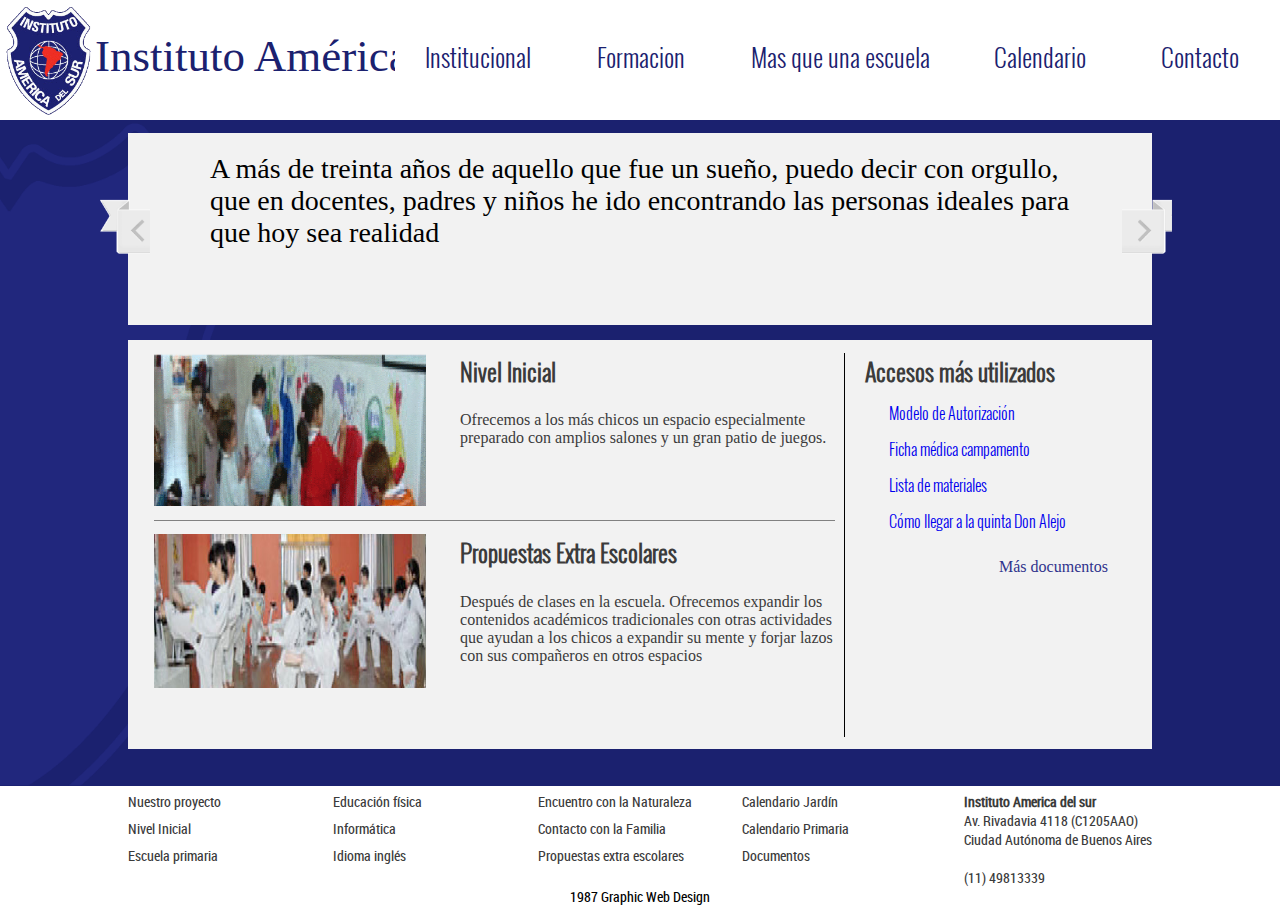
<file: index.html>
<html xmlns="http://www.w3.org/1999/xhtml" lang="es">
	<head>
		<meta http-equiv="Content-Type" content="text/html; charset=UTF-8" />
		<title>Instituto América del Sur</title>		
		<link rel="shortcut icon" href="css/img/favicon.ico" />
		<link rel="icon" type="image/ico" href="css/img/favicon.ico" />
		<link rel="stylesheet" type="text/css" media="screen" href="css/style.css"/>
		<link rel="stylesheet" type="text/css" href="css/slick.css"/>
		<script type="text/javascript" src="js/jquery-1.10.2.min.js"></script>
		<script type="text/javascript" src="js/slick.js"></script>
		<script type="text/javascript" src="js/script.js"></script>
	</head>
	<body>

		<div id="header">
			<div class="encabezado">
				Instituto América del Sur
			</div>
			<div id="navigation">
				<a class="linkNavegacion" href="institucional.html"> Institucional </a>
				<a class="linkNavegacion" href="formacion.html" > Formacion </a>
				<a class="linkNavegacion" href="masqueunaescuela.html"> Mas que una escuela </a>
				<a class="linkNavegacion" href="calendario.html"> Calendario </a>
				<a class="linkNavegacion" href="contacto.html"> Contacto </a>
			</div>
		</div>
		<div id="cuerpo">
			<div class="carrousellHome">
				<div class="diapo">
					<p>
						A más de treinta años de aquello que fue un sueño, puedo decir con orgullo, que en docentes, padres y niños he ido encontrando las personas ideales para que hoy sea realidad
					</p>
				</div>
				<div class="diapo">
					<p>
						Esta es distinta y tiene una imágen
					</p>

				</div>
				<div class="diapo">
					<p>
						Esta es distinta ysdsdsdsd3443423423423423423423424 tiene una imágen
					</p>
				</div>
			</div>
			<div class="wrapperLinkHome">
				<div class="wrapperLinkHomeImagenes">
					<a class="linkHomeImagen" href="formacion.html?indice=4">
						<img src="imagenes/inicial.png" />
						<div class="wrapperTituloBajadaHome">
							<h2 class="tituloLinkHome">Nivel Inicial</h2>
							<p class="bajadaLinkHome">
								Ofrecemos a los más chicos un espacio especialmente preparado con amplios salones y un gran patio de juegos.
							</p>
						</div>
					</a>
					<div class="hSeparator2"></div>
					<a class="linkHomeImagen" href="formacion.html?indice=5">
						<img src="imagenes/taekwondo.jpg" />
						<div class="wrapperTituloBajadaHome">
							<h2 class="tituloLinkHome">Propuestas Extra Escolares</h2>
							<p class="bajadaLinkHome">
								Después de clases en la escuela. Ofrecemos expandir los contenidos académicos tradicionales con otras actividades que ayudan a los chicos a expandir su mente y forjar lazos con sus compañeros en otros espacios
							</p>
						</div>
					</a>
				</div>
				<div class="wrapperLinkHomeSecundario">
					<h2 class="tituloLinksMasUtilizados">Accesos más utilizados</h2>
					<a class="linkMasUtilizado" href="archivos/ejemplo1.pdf" target="_blank"> <p >Modelo de Autorización</p></a>
					<a class="linkMasUtilizado" href="archivos/ejemplo2.pdf" target="_blank"> <p >Ficha médica campamento</p></a>
					<a class="linkMasUtilizado" href="archivos/ejemplo1.pdf" target="_blank"> <p >Lista de materiales</p></a>
					<a class="linkMasUtilizado" href="archivos/ejemplo2.pdf" target="_blank"> <p >Cómo llegar a la quinta Don Alejo</p></a>
					<a class="linkMasDocumentos" href="documentos.html" > <p >Más documentos</p></a>
				</div>
			</div>

		</div>
		<div id="footer">
			<div class="grupoNavegacion">
				<a class="linkFooter" href="formacion.html?indice=0">Nuestro proyecto</a>
				<a class="linkFooter" href="formacion.html?indice=4">Nivel Inicial</a>
				<a class="linkFooter" href="formacion.html?indice=1">Escuela primaria</a>
				
			</div>
			<div class="grupoNavegacion">
				<a class="linkFooter" href="formacion.html?indice=6">Educación física</a>
				<a class="linkFooter" href="formacion.html?indice=3">Informática</a>
				<a class="linkFooter" href="formacion.html?indice=2">Idioma inglés</a>
				

			</div>
			<div class="grupoNavegacion">
				<a class="linkFooter">Encuentro con la Naturaleza</a>
				<a class="linkFooter">Contacto con la Familia</a>
				<a class="linkFooter" >Propuestas extra escolares</a>
			</div>
			<div class="grupoNavegacion">
				
				<a class="linkFooter" href="calendarioinicial.html">Calendario Jardín</a>
				<a class="linkFooter" href="calendarioprimaria.html">Calendario Primaria</a>
				<a class="linkFooter" href="documentos.html">Documentos</a>
				</div>
			<div class="datos">
				<b>Instituto America del sur</b>
				<br />
				Av. Rivadavia 4118 (C1205AAO)
				<br />
				Ciudad Autónoma de Buenos Aires
				<br />
				<br />
				(11) 49813339
			</div>
			<div class="copyright">
				<a href="http://www.1987.com.ar" target="_blank"> 1987 Graphic Web Design</a>
			</div>
		</div>
	</body>

</html>
</file>
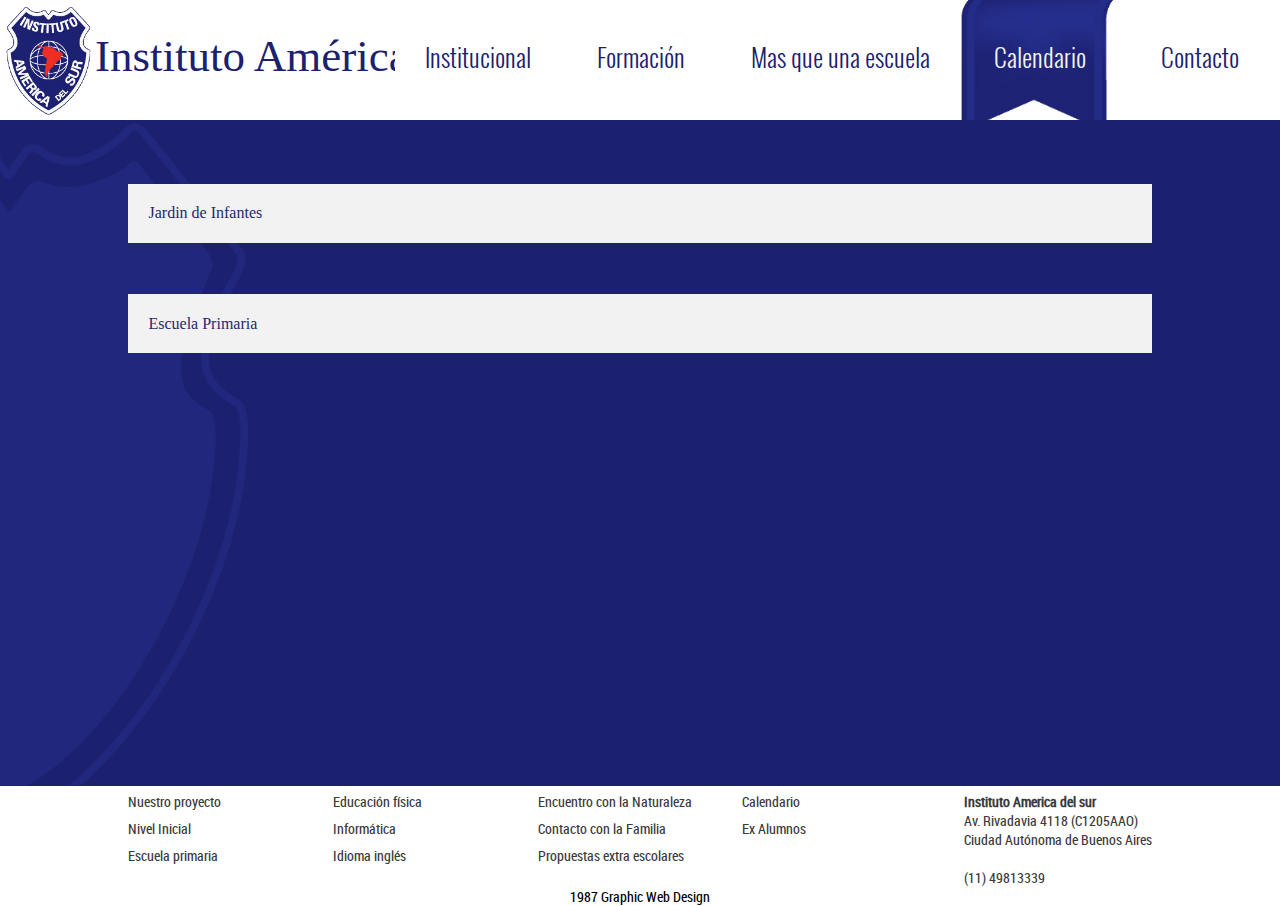
<file: calendario.html>
<html xmlns="http://www.w3.org/1999/xhtml" lang="es">
	<head>
		<meta http-equiv="Content-Type" content="text/html; charset=UTF-8" />
		<title>Instituto América del Sur</title>
		<link rel="shortcut icon" href="css/img/favicon.ico" />
		<link rel="icon" type="image/ico" href="css/img/favicon.ico" />
		<link rel="stylesheet" type="text/css" media="screen" href="css/style.css"/>
		<link rel="stylesheet" type="text/css" href="css/slick.css"/>
		<script type="text/javascript" src="js/jquery-1.10.2.min.js"></script>
		<script type="text/javascript" src="js/jqueryuimin.js"></script>

		<script type="text/javascript" src="js/script.js"></script>
	</head>
	<body>

		<div id="header">
			<div class="encabezado">
				Instituto América del Sur
			</div>
			<div id="navigation">
				<a class="linkNavegacion" href="institucional.html"> Institucional </a>
				<a class="linkNavegacion" href="formacion.html" > Formación </a>
				<a class="linkNavegacion" href="masqueunaescuela.html"> Mas que una escuela </a>
				<a class="linkNavegacion seleccionado" href="calendario.html"> Calendario </a>
				<a class="linkNavegacion " href="contacto.html"> Contacto </a>
			</div>
		</div>
		<div id="cuerpo">
			<div class="wrapperCalendario">
				
				<a class="linkCalendario" href="#" onclick="cargarCalendario('calendarioinicial.html')">Jardin de Infantes</a>
				<a class="linkCalendario" href="#" onclick="cargarCalendario('calendarioprimaria.html')">Escuela Primaria</a>
			</div>
		</div>
		<div id="footer">
			<div class="grupoNavegacion">
				<a class="linkFooter" href="formacion.html?indice=0">Nuestro proyecto</a>
				<a class="linkFooter" href="formacion.html?indice=4">Nivel Inicial</a>
				<a class="linkFooter" href="formacion.html?indice=1">Escuela primaria</a>
				
			</div>
			<div class="grupoNavegacion">
				<a class="linkFooter" href="formacion.html?indice=6">Educación física</a>
				<a class="linkFooter" href="formacion.html?indice=3">Informática</a>
				<a class="linkFooter" href="formacion.html?indice=2">Idioma inglés</a>
				

			</div>
			<div class="grupoNavegacion">
				<a class="linkFooter">Encuentro con la Naturaleza</a>
				<a class="linkFooter">Contacto con la Familia</a>
				<a class="linkFooter" >Propuestas extra escolares</a>
			</div>
			<div class="grupoNavegacion">
				
				<a class="linkFooter">Calendario</a>
				<a class="linkFooter">Ex Alumnos</a>
				</div>
			<div class="datos">
				<b>Instituto America del sur</b>
				<br />
				Av. Rivadavia 4118 (C1205AAO)
				<br />
				Ciudad Autónoma de Buenos Aires
				<br />
				<br />
				(11) 49813339
			</div>
			<div class="copyright">
				<a href="http://www.1987.com.ar" target="_blank"> 1987 Graphic Web Design</a>
			</div>
		</div>
	</body>
</html>
</file>
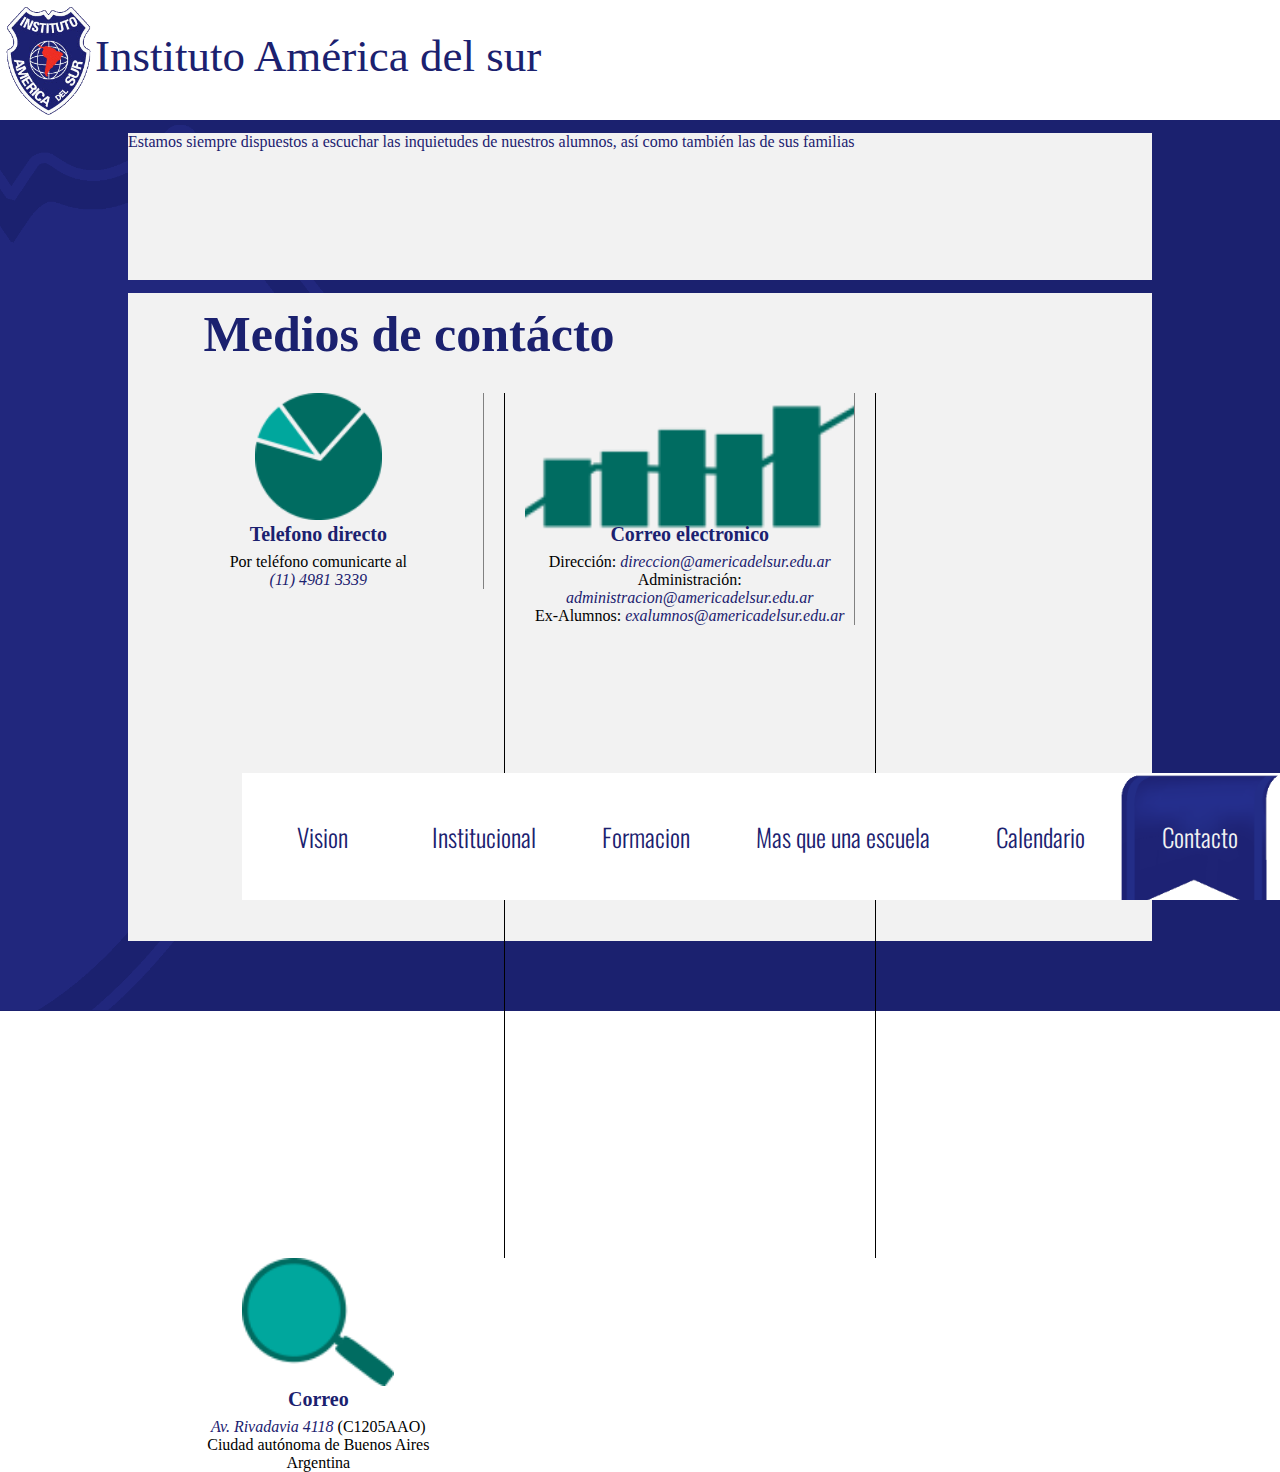
<file: contacto.html>
<html xmlns="http://www.w3.org/1999/xhtml" lang="es">
	<head>
		<meta http-equiv="Content-Type" content="text/html; charset=UTF-8" />
		<title>Revista Nuestros Contenidos</title>
		<link href='http://fonts.googleapis.com/css?family=Oswald:400,300,700' rel='stylesheet' type='text/css'>
		<link href='http://fonts.googleapis.com/css?family=Signika' rel='stylesheet' type='text/css'>
		<link rel="shortcut icon" href="css/img/favicon.ico" />
		<link rel="icon" type="image/ico" href="css/img/favicon.ico" />
		<link rel="stylesheet" type="text/css" media="screen" href="css/style.css"/>
		<link rel="stylesheet" type="text/css" href="css/slick.css"/>
		<script type="text/javascript" src="js/jquery-1.10.2.min.js"></script>
		<script type="text/javascript" src="js/slick.js"></script>
		<script type="text/javascript" src="js/script.js"></script>
	</head>
	<body>

		<div id="headear">
			<div class="encabezado">
				Instituto América del sur
			</div>
			<div id="navigation">
				<a class="linkNavegacion" href="vision.html"> Vision </a>
				<a class="linkNavegacion" href="institucional.html"> Institucional </a>
				<a class="linkNavegacion" href="formacion.html" > Formacion </a>
				<a class="linkNavegacion" href="masqueunaescuela.html"> Mas que una escuela </a>
				<a class="linkNavegacion" href="calendario.html"> Calendario </a>
				<a class="linkNavegacion seleccionado" href="vision.html"> Contacto </a>
			</div>
		</div>
		<div id="cuerpo">
			<div class="fraseContacto">Estamos siempre dispuestos a escuchar las inquietudes de nuestros alumnos, así como también las de sus familias</div>
			<div class="wrapperContenidoContacto contenidoPrincipal">
				<h1 class="encabezadoContacto">Medios de contácto</h1>
				<div class="wrapperDetalleContacto">
					<div class="detalleContacto cTelefono">
						<h2 class="tituloContacto">Telefono directo</h2>
						<p class="bajadaContacto">
							Por teléfono comunicarte al
							<br />
							<em class="azul">(11) 4981 3339</em>
						</p>
					</div>
					<div class="vSeparator"></div>
					<div class="detalleContacto cMail">
						<h2 class="tituloContacto">Correo electronico</h2>
						<p class="bajadaContacto">
							Dirección: <em class="azul">direccion@americadelsur.edu.ar</em>
							<br />
							Administración: <em class="azul">administracion@americadelsur.edu.ar</em>
							<br />
							Ex-Alumnos: <em class="azul">exalumnos@americadelsur.edu.ar</em>
						</p>
					</div>
					<div class="vSeparator"></div>
					<div class="detalleContacto cCorreo">
						<h2 class="tituloContacto">Correo</h2>
						<p class="bajadaContacto">
							<em class="azul">Av. Rivadavia 4118</em> (C1205AAO)
							<br />
							Ciudad autónoma de Buenos Aires
							<br />
							Argentina
						</p>
					</div>
				</div>
			</div>
		</div>
	</body>
</html>
</file>
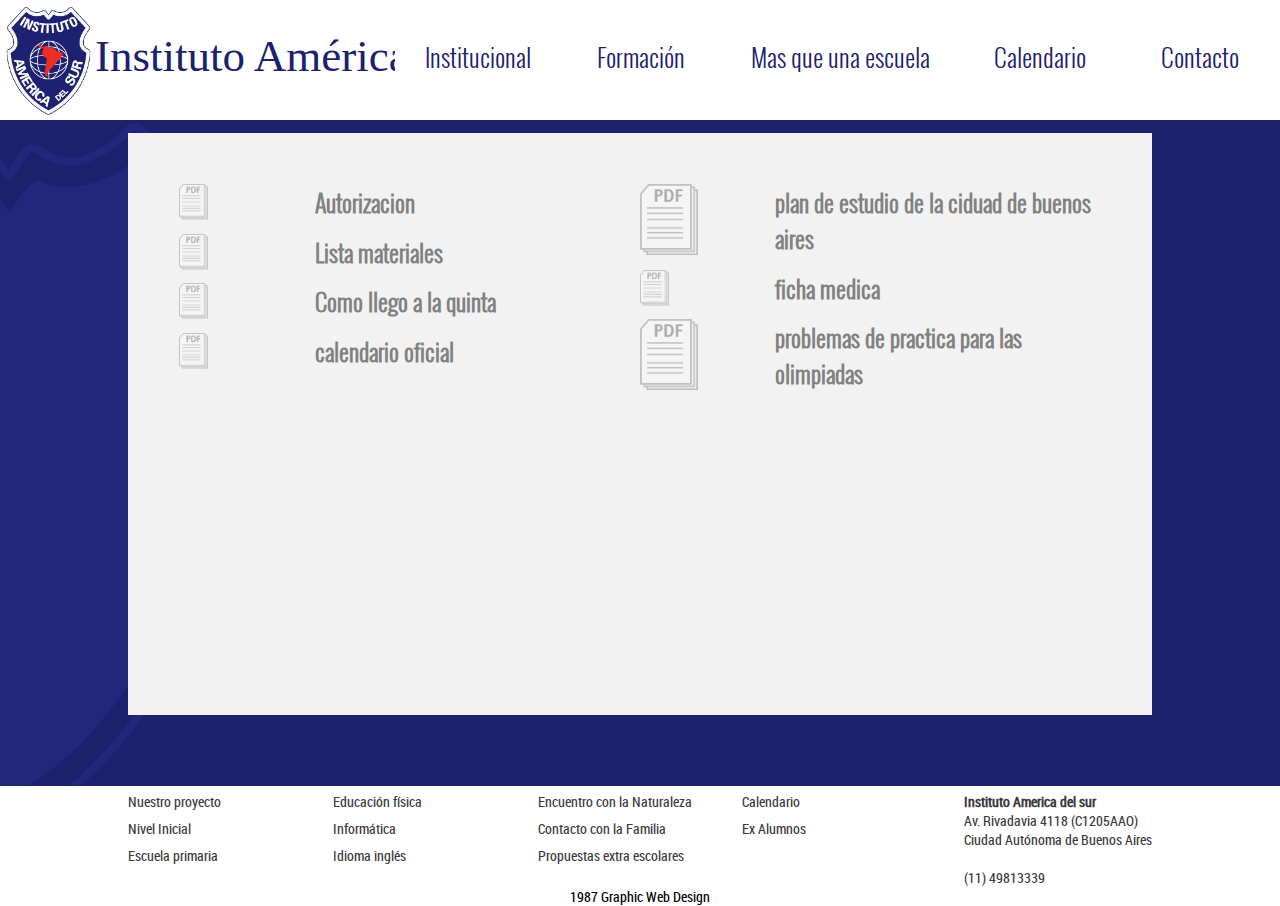
<file: documentos.html>
<html xmlns="http://www.w3.org/1999/xhtml" lang="es">
	<head>
		<meta http-equiv="Content-Type" content="text/html; charset=UTF-8" />
		<title>Instituto América del Sur</title>
		<link rel="shortcut icon" href="css/img/favicon.ico" />
		<link rel="icon" type="image/ico" href="css/img/favicon.ico" />
		<link rel="stylesheet" type="text/css" media="screen" href="css/style.css"/>
		<link rel="stylesheet" type="text/css" href="css/slick.css"/>
		<script type="text/javascript" src="js/jquery-1.10.2.min.js"></script>
		<script type="text/javascript" src="js/jqueryuimin.js"></script>

		<script type="text/javascript" src="js/script.js"></script>
	</head>
	<body>

		<div id="header">
			<div class="encabezado">
				Instituto América del Sur
			</div>
			<div id="navigation">
				<a class="linkNavegacion" href="institucional.html"> Institucional </a>
				<a class="linkNavegacion" href="formacion.html" > Formación </a>
				<a class="linkNavegacion" href="masqueunaescuela.html"> Mas que una escuela </a>
				<a class="linkNavegacion" href="calendario.html"> Calendario </a>
				<a class="linkNavegacion " href="contacto.html"> Contacto </a>
			</div>
		</div>
		<div id="cuerpo">
			<div class="wrapperDocumentos">
				<div class="VBoxMitad">
					<a class="documento">
						<h2 class="tituloDocumento">Autorizacion</h2>
					</a>
					<a class="documento">
						<h2 class="tituloDocumento">Lista materiales</h2>
					</a>
					<a class="documento">
						<h2 class="tituloDocumento">Como llego a la quinta</h2>
					</a>
					<a class="documento">
						<h2 class="tituloDocumento">calendario oficial</h2>
					</a>
				</div>
				<div class="VBoxMitad">
					<a class="documento">
						<h2 class="tituloDocumento">plan de estudio de la ciduad de buenos aires</h2>
					</a>
					<a class="documento">
						<h2 class="tituloDocumento">ficha medica</h2>
					</a>
					<a class="documento">
						<h2 class="tituloDocumento">problemas de practica para las olimpiadas</h2>
					</a>				
				</div>
			</div>
		</div>
		<div id="footer">
			<div class="grupoNavegacion">
				<a class="linkFooter" href="formacion.html?indice=0">Nuestro proyecto</a>
				<a class="linkFooter" href="formacion.html?indice=4">Nivel Inicial</a>
				<a class="linkFooter" href="formacion.html?indice=1">Escuela primaria</a>

			</div>
			<div class="grupoNavegacion">
				<a class="linkFooter" href="formacion.html?indice=6">Educación física</a>
				<a class="linkFooter" href="formacion.html?indice=3">Informática</a>
				<a class="linkFooter" href="formacion.html?indice=2">Idioma inglés</a>

			</div>
			<div class="grupoNavegacion">
				<a class="linkFooter">Encuentro con la Naturaleza</a>
				<a class="linkFooter">Contacto con la Familia</a>
				<a class="linkFooter" >Propuestas extra escolares</a>
			</div>
			<div class="grupoNavegacion">

				<a class="linkFooter">Calendario</a>
				<a class="linkFooter">Ex Alumnos</a>
			</div>
			<div class="datos">
				<b>Instituto America del sur</b>
				<br />
				Av. Rivadavia 4118 (C1205AAO)
				<br />
				Ciudad Autónoma de Buenos Aires
				<br />
				<br />
				(11) 49813339
			</div>
			<div class="copyright">
				<a href="http://www.1987.com.ar" target="_blank"> 1987 Graphic Web Design</a>
			</div>
		</div>
	</body>
</html>
</file>
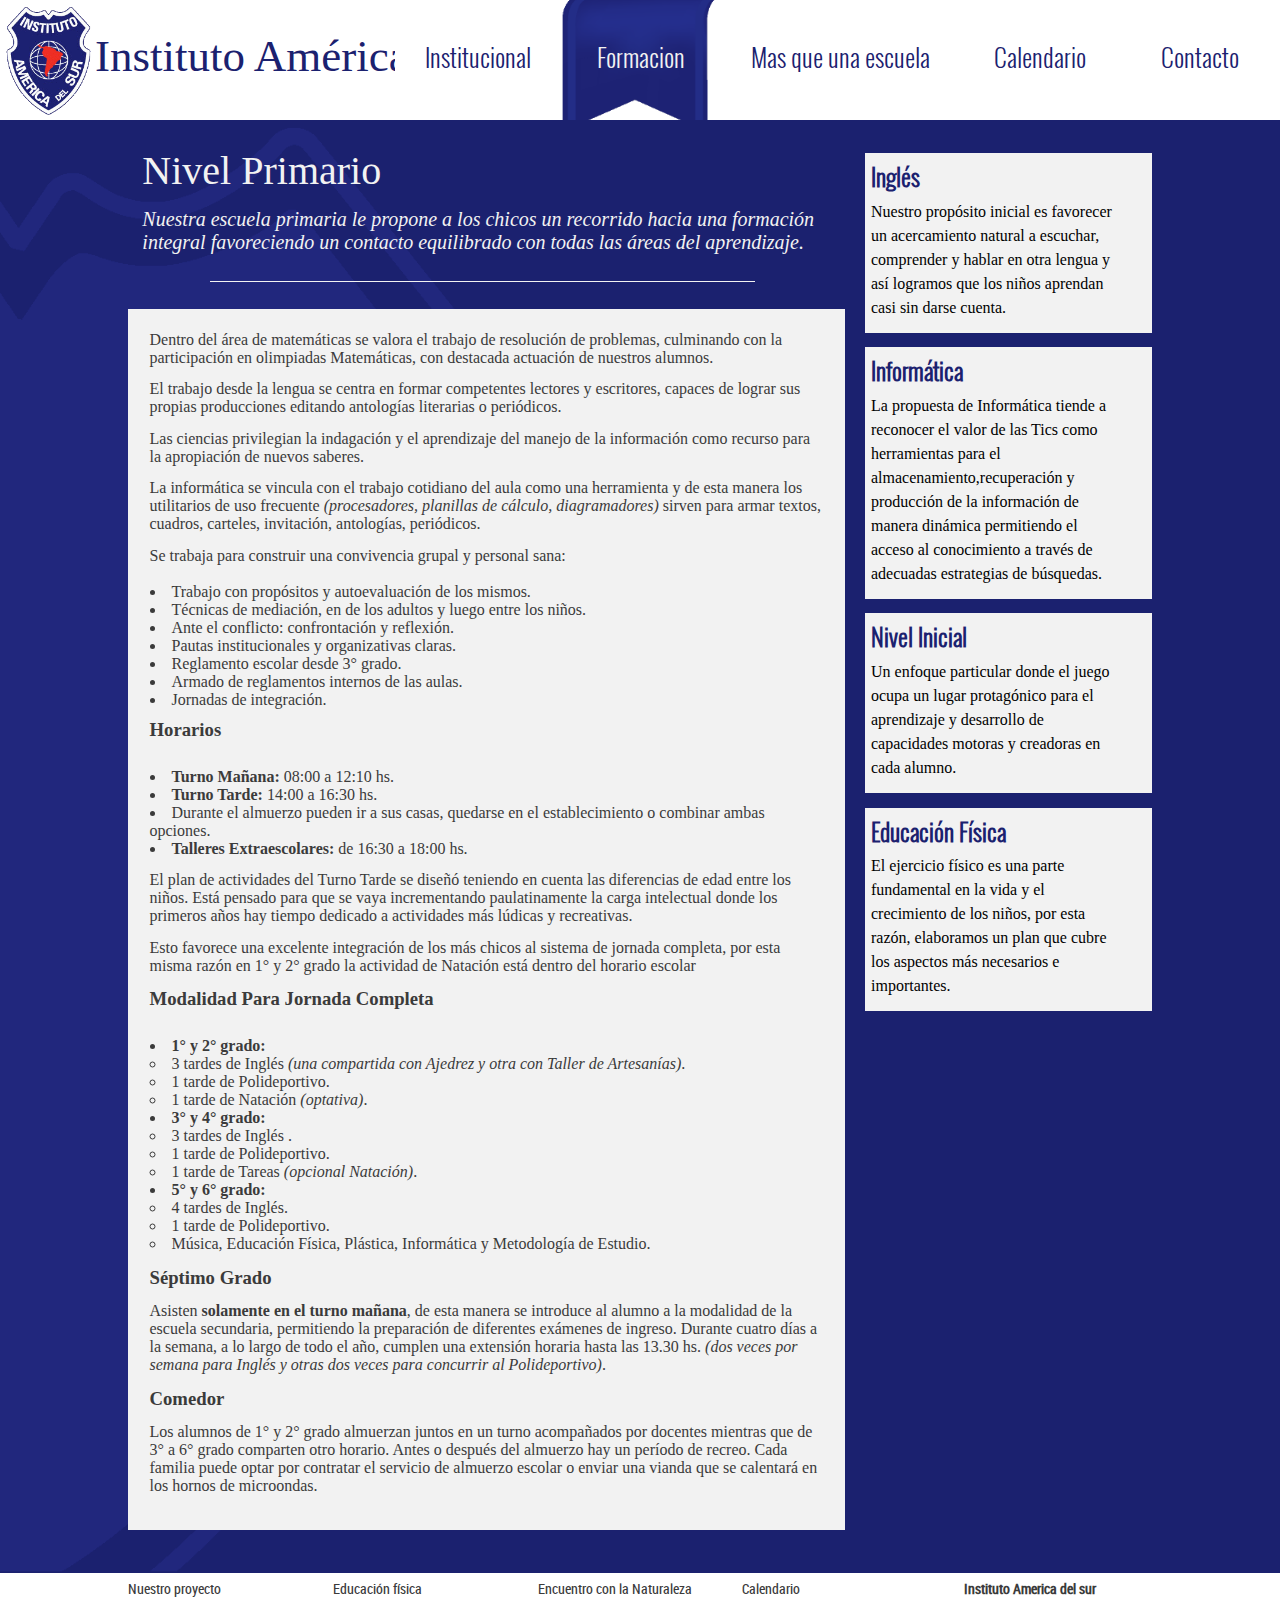
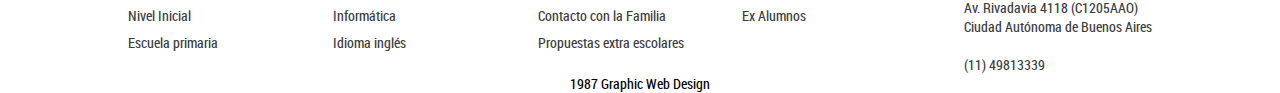
<file: formacion.html>
<html xmlns="http://www.w3.org/1999/xhtml" lang="es">
	<head>
		<meta http-equiv="Content-Type" content="text/html; charset=UTF-8" />
		<title>Instituto América del Sur</title>
		<link rel="shortcut icon" href="css/img/favicon.ico" />
		<link rel="icon" type="image/ico" href="css/img/favicon.ico" />
		<link rel="stylesheet" type="text/css" media="screen" href="css/style.css"/>
		<link rel="stylesheet" type="text/css" href="css/slick.css"/>
		<script type="text/javascript" src="js/jquery-1.10.2.min.js"></script>
		<script type="text/javascript" src="js/slick.js"></script>
		<script type="text/javascript" src="js/script.js"></script>
	</head>
	<body>

		<div id="header">
			<div class="encabezado">
				Instituto América del Sur
			</div>
			<div id="navigation">
				<a class="linkNavegacion" href="institucional.html"> Institucional </a>
				<a class="linkNavegacion seleccionado" href="formacion.html" > Formacion </a>
				<a class="linkNavegacion" href="masqueunaescuela.html"> Mas que una escuela </a>
				<a class="linkNavegacion" href="calendario.html"> Calendario </a>
				<a class="linkNavegacion" href="contacto.html"> Contacto </a>
			</div>
		</div>
		<div id="cuerpo">
			<div class="wrapperFormacion">
				<div class="wrapperInfoFormacion contenidoPrincipal">
					<div id="wrapperTituloBajada">
						<h1 id="tituloFormacion">Nivel Primario</h1>
						<p id="bajadaFormacion">
							Nuestra escuela primaria le propone a los chicos un recorrido hacia una formación integral favoreciendo un contacto equilibrado con
							todas las áreas del aprendizaje.
						</p>
						<div id="hSeparatorFormacion"></div>
					</div>
					<div id="wrapperContenidoFormacion">
						<p>
								Dentro del área de matemáticas se valora el trabajo de resolución de problemas, culminando con la participación en olimpiadas Matemáticas,
								con destacada actuación de nuestros alumnos.
							</p>
							<p>
								El trabajo desde la lengua se centra en formar competentes lectores y escritores, capaces de lograr sus propias producciones editando antologías
								literarias o periódicos.
							</p>
							<p>
								Las ciencias privilegian la indagación y el aprendizaje del manejo de la información como recurso para la apropiación de nuevos saberes.
							</p>
							<p>
								La informática se vincula con el trabajo cotidiano del aula como una herramienta y de
								esta manera los utilitarios de uso frecuente <em>(procesadores, planillas de cálculo, diagramadores)</em> sirven para armar textos,
								cuadros, carteles, invitación, antologías, periódicos.
							</p>

							<div style="width: 70%;">
								<p>
									Se trabaja para construir una convivencia grupal y personal sana:
								</p>
								<p>
									<ul>
										<li>
											Trabajo con propósitos y autoevaluación de los mismos.
										</li>
										<li>
											Técnicas de mediación, en de los adultos y luego entre los niños.
										</li>
										<li>
											Ante el conflicto: confrontación y reflexión.
										</li>
										<li>
											Pautas institucionales y organizativas claras.
										</li>
										<li>
											Reglamento escolar desde 3° grado.
										</li>
										<li>
											Armado de reglamentos internos de las aulas.
										</li>
										<li>
											Jornadas de integración.
										</li>
									</ul>
								</p>
							</div>
							<div>
								<h3> Horarios </h3>
								<p>
									<ul>
										<li>
											<strong>Turno Mañana:</strong> 08:00 a 12:10 hs.
										</li>
										<li>
											<strong>Turno Tarde:</strong> 14:00 a 16:30 hs.
										</li>
										<li>
											Durante el almuerzo pueden ir a sus casas, quedarse en el establecimiento o combinar ambas opciones.
										</li>
										<li>
											<strong>Talleres Extraescolares:</strong> de 16:30 a 18:00 hs.
										</li>
									</ul>
								</p>
							</div>
							<div>
								<p>
									El plan de actividades del Turno Tarde se diseñó teniendo en cuenta las diferencias de edad entre los niños.
									Está pensado para que se vaya incrementando paulatinamente la carga intelectual donde los primeros años hay
									tiempo dedicado a actividades más lúdicas y recreativas.
								</p>
								<p>
									Esto favorece una excelente integración de los más chicos al sistema de jornada completa, por esta misma razón en 1° y 2° grado
									la actividad de Natación está dentro del horario escolar
								</p>
							</div>
							<div >
								<h3> Modalidad Para Jornada Completa</h3>
								<p>
									<ul>
										<li>
											<strong> 1° y 2° grado:</strong>
											<ul>
												<li>
													3 tardes de Inglés <em>(una compartida con Ajedrez y otra con Taller de Artesanías)</em>.
												</li>
												<li>
													1 tarde de Polideportivo.
												</li>
												<li>
													1 tarde de Natación <em>(optativa)</em>.
												</li>
											</ul>
										</li>
										<li>
											<strong> 3° y 4° grado:</strong>
											<ul>
												<li>
													3 tardes de Inglés .
												</li>
												<li>
													1 tarde de Polideportivo.
												</li>
												<li>
													1 tarde de Tareas <em>(opcional Natación)</em>.
												</li>
											</ul>
										</li>
										<li>
											<strong> 5° y 6° grado:</strong>
											<ul>
												<li>
													4 tardes de Inglés.
												</li>
												<li>
													1 tarde de Polideportivo.
												</li>
												<li>
													Música, Educación Física, Plástica, Informática y Metodología de Estudio.
												</li>
											</ul>
										</li>
									</ul>
								</p>
							</div>
							<div>
								<h3>Séptimo Grado</h3>
								<p>
									Asisten <strong>solamente en el turno mañana</strong>, de esta manera se introduce al alumno a la modalidad de la escuela secundaria,
									permitiendo la preparación de diferentes exámenes de ingreso. Durante cuatro días a la semana, a lo largo de todo el año, cumplen una
									extensión horaria hasta las 13.30 hs. <em>(dos veces por semana para Inglés y otras dos veces para concurrir al Polideportivo)</em>.
								</p>
								<h3>Comedor</h3>
								<p>
									Los alumnos de 1° y 2° grado almuerzan juntos en  un turno acompañados por  docentes mientras que de 3° a 6° grado comparten otro horario.
									Antes o  después del almuerzo hay un período de recreo. Cada familia puede optar por  contratar el servicio de almuerzo escolar o enviar una
									vianda que se calentará  en los hornos de microondas.
								</p>
							</div>
					</div>
				</div>
				<div class="wrapperNavegacionFormacion">

					<div class="itemNavegacionFormacion oculto" indice='0'>
						<h2 class="tituloItemNavegacion">Nivel Primario</h2>
						<p class="bajadaItemNavegacion">
							Nuestra escuela primaria le propone a los chicos un recorrido hacia una formación integral favoreciendo un contacto equilibrado con
							todas las áreas del aprendizaje.
						</p>
						<div class="oculto">
							<p>
								Dentro del área de matemáticas se valora el trabajo de resolución de problemas, culminando con la participación en olimpiadas Matemáticas,
								con destacada actuación de nuestros alumnos.
							</p>
							<p>
								El trabajo desde la lengua se centra en formar competentes lectores y escritores, capaces de lograr sus propias producciones editando antologías
								literarias o periódicos.
							</p>
							<p>
								Las ciencias privilegian la indagación y el aprendizaje del manejo de la información como recurso para la apropiación de nuevos saberes.
							</p>
							<p>
								La informática se vincula con el trabajo cotidiano del aula como una herramienta y de
								esta manera los utilitarios de uso frecuente <em>(procesadores, planillas de cálculo, diagramadores)</em> sirven para armar textos,
								cuadros, carteles, invitación, antologías, periódicos.
							</p>

							<div style="width: 70%;">
								<p>
									Se trabaja para construir una convivencia grupal y personal sana:
								</p>
								<p>
									<ul>
										<li>
											Trabajo con propósitos y autoevaluación de los mismos.
										</li>
										<li>
											Técnicas de mediación, en de los adultos y luego entre los niños.
										</li>
										<li>
											Ante el conflicto: confrontación y reflexión.
										</li>
										<li>
											Pautas institucionales y organizativas claras.
										</li>
										<li>
											Reglamento escolar desde 3° grado.
										</li>
										<li>
											Armado de reglamentos internos de las aulas.
										</li>
										<li>
											Jornadas de integración.
										</li>
									</ul>
								</p>
							</div>
							<div>
								<h3> Horarios </h3>
								<p>
									<ul>
										<li>
											<strong>Turno Mañana:</strong> 08:00 a 12:10 hs.
										</li>
										<li>
											<strong>Turno Tarde:</strong> 14:00 a 16:30 hs.
										</li>
										<li>
											Durante el almuerzo pueden ir a sus casas, quedarse en el establecimiento o combinar ambas opciones.
										</li>
										<li>
											<strong>Talleres Extraescolares:</strong> de 16:30 a 18:00 hs.
										</li>
									</ul>
								</p>
							</div>
							<div>
								<p>
									El plan de actividades del Turno Tarde se diseñó teniendo en cuenta las diferencias de edad entre los niños.
									Está pensado para que se vaya incrementando paulatinamente la carga intelectual donde los primeros años hay
									tiempo dedicado a actividades más lúdicas y recreativas.
								</p>
								<p>
									Esto favorece una excelente integración de los más chicos al sistema de jornada completa, por esta misma razón en 1° y 2° grado
									la actividad de Natación está dentro del horario escolar
								</p>
							</div>
							<div >
								<h3> Modalidad Para Jornada Completa</h3>
								<p>
									<ul>
										<li>
											<strong> 1° y 2° grado:</strong>
											<ul>
												<li>
													3 tardes de Inglés <em>(una compartida con Ajedrez y otra con Taller de Artesanías)</em>.
												</li>
												<li>
													1 tarde de Polideportivo.
												</li>
												<li>
													1 tarde de Natación <em>(optativa)</em>.
												</li>
											</ul>
										</li>
										<li>
											<strong> 3° y 4° grado:</strong>
											<ul>
												<li>
													3 tardes de Inglés .
												</li>
												<li>
													1 tarde de Polideportivo.
												</li>
												<li>
													1 tarde de Tareas <em>(opcional Natación)</em>.
												</li>
											</ul>
										</li>
										<li>
											<strong> 5° y 6° grado:</strong>
											<ul>
												<li>
													4 tardes de Inglés.
												</li>
												<li>
													1 tarde de Polideportivo.
												</li>
												<li>
													Música, Educación Física, Plástica, Informática y Metodología de Estudio.
												</li>
											</ul>
										</li>
									</ul>
								</p>
							</div>
							<div>
								<h3>Séptimo Grado</h3>
								<p>
									Asisten <strong>solamente en el turno mañana</strong>, de esta manera se introduce al alumno a la modalidad de la escuela secundaria,
									permitiendo la preparación de diferentes exámenes de ingreso. Durante cuatro días a la semana, a lo largo de todo el año, cumplen una
									extensión horaria hasta las 13.30 hs. <em>(dos veces por semana para Inglés y otras dos veces para concurrir al Polideportivo)</em>.
								</p>
								<h3>Comedor</h3>
								<p>
									Los alumnos de 1° y 2° grado almuerzan juntos en  un turno acompañados por  docentes mientras que de 3° a 6° grado comparten otro horario.
									Antes o  después del almuerzo hay un período de recreo. Cada familia puede optar por  contratar el servicio de almuerzo escolar o enviar una
									vianda que se calentará  en los hornos de microondas.
								</p>
							</div>
						</div>
					</div>
					<div class="itemNavegacionFormacion" indice='2'>
						<h2 class="tituloItemNavegacion">Inglés</h2>
						<p class="bajadaItemNavegacion">
							Nuestro propósito inicial es favorecer un acercamiento natural a escuchar, comprender y hablar en otra lengua y así
							logramos que los niños aprendan casi sin darse cuenta.
						</p>
						<div class="oculto">

							<h3> Jardín desde sala 3 </h3>
							<h3> En Primario se desarrolla en el turno tarde </h3>
							<p>
								Desde la sala de tres años iniciamos el contacto con la lengua extranjera a través del juego, la dramatización y la narración de cuentos.
							</p>

							<p>
								El sistema es de inmersión total en la lengua, lo que implica do-centes que hablan en forma permanente y que lo hacen de modo fluido.
								Todos con capacitación del Profesorado y coordinados por una docente con amplia experiencia en Metodología.
							</p>
							<p>
								Los niños construyen de a poco su segunda lengua y alcanzan niveles de comunicación que les permite rendir exámenes internacionales
								sin preparación previa. Los temas giran alrededor de sus intereses lo que estimula un aprendizaje significativo y por lo tanto perdurable.
							</p>
							<p>
								Se trabaja a partir de material literario, narración de cuentos, películas, canciones, juegos, dramatizaciones y desarrollo de proyectos
								integradores, como el armado de una antología, la publicación de una revista o la puesta en escena de una obra escrita por los niños.
								Estas actividades creativas se acompañan de fichas didácticas que plasman lo aprendido de forma siste-mática y que permite que los niños
								puedan tener un seguimiento de su desarrollo léxico y gramatical.
							</p>
							<p>
								Cada dos años presentamos una obra de teatro que reúne a los chicos desde la Sala de 5 hasta 6° grado.
								Desde 4° grado los niños, de forma optativa, rinden exámenes internacionales con un porcentaje alto de calificaciones sobresalientes.
							</p>

						</div>
					</div>
					<div class="itemNavegacionFormacion" indice='3'>
						<h2 class="tituloItemNavegacion">Informática</h2>
						<p class="bajadaItemNavegacion">
							La propuesta de Informática  tiende a reconocer el valor de las Tics  como herramientas  para el  almacenamiento,recuperación
							y producción de la información de manera dinámica permitiendo el acceso al conocimiento a través de adecuadas estrategias de búsquedas.

						</p>
						<div class="oculto">
							<p>
								Se pretende el ensamble  con contenidos y actividades propias del aula, como así también el desarrullo específico de competencias digitales.
							</p>
							<h3>Los objetivos son:</h3>
							<p>
								<ul>
									<li>
										Reconocer las posibilidades que brindan las TIC como opciones para la tarea colaborativa.
									</li>
									<li>
										Desarrollar actitudes responsables de uso y manejo de la computadora.
									</li>
									<li>
										Identificar procesos del tratamiento de información: acceso, almacenamiento, recuperación, producción y comunicación a través de situaciones de uso en especial en el aola virtual.
									</li>
									<li>
										Reconocer a la computadora como una posibilidad de acceso a diferentes herramientas  vinculadas a la información y comunicación.
									</li>
									<li>
										Afianzar el manejo de herramientas de uso habitual.
									</li>
									<li>
										Identificar a los blogs como herramientas de intercambio y comunicación.
									</li>
									<li>
										la información gráfica <em>(videos, imágenes.).</em>
									</li>
									<li>
										Desarrollar habilidad para la operatividad básica con la computadora decodificando  partes, funciones desde el uso significativo <em>(luces de panel, sonidos de identificación, teclas, iconos, métodos abreviados, pantallas de diálogo, valor del clic.).</em>
									</li>
									<li>
										Sostener un uso responsable de Internet.
									</li>
								</ul>
							</p>

						</div>
					</div>
					<div class="itemNavegacionFormacion" indice='4'>
						<h2 class="tituloItemNavegacion">Nivel Inicial</h2>
						<p class="bajadaItemNavegacion">
							Un enfoque particular donde el juego ocupa un lugar protagónico para el aprendizaje y desarrollo de capacidades motoras y creadoras en cada alumno.
						</p>
						<div class="oculto">

							<p>
								Una propuesta pedagógica que tiene en cuenta las necesidades y posibilidades de cada edad en particular, articulando los aprendizajes entre los niños de todas
								las salas y preparando el pasaje a la Escuela Primaria
							</p>

							<div id="contenido_3">
								<table width="619" height="145" border="1" cellspacing="0" cellpadding="0" align="center" bordercolor="#1e2272">
									<tbody>
										<tr>
											<td style="text-indent:5px;"><span class="style43">Salas</span></td>
											<td style="text-indent:5px;"><span class="style43">Color</span></td>
											<td style="text-indent:5px;"><span class="style43">Horarios</span></td>
										</tr>
										<tr>
											<td style="text-indent:5px;"><span class="style2">2 años</span></td>
											<td bgcolor="fff345" style="text-indent:5px;"><span class="style2">Amarilla</span></td>
											<td style="text-indent:5px;"><span class="style2">8:45 a 12:00 hs. y/o de 13:30 a 16:40 hs.</span></td>
										</tr>
										<tr>
											<td style="text-indent:5px;"><span class="style2">3 años</span></td>
											<td bgcolor="f6891f" style="text-indent:5px;"><span class="style2">Naranja</span></td>
											<td style="text-indent:5px;"><span class="style2">8:45 a 12:00 hs. y/o de 13:30 a 16:45 hs.</span></td>
										</tr>
										<tr>
											<td style="text-indent:5px;"><span class="style2">4 años</span></td>
											<td bgcolor="51b848" style="text-indent:5px;"><span class="style2">Verde</span></td>
											<td style="text-indent:5px;"><span class="style2">8:45 a 12:00 hs. y/o de 13:30 a 16:50 hs.</span></td>
										</tr>
										<tr>
											<td style="text-indent:5px;"><span class="style2">5 años</span></td>
											<td bgcolor="9ddcf9" style="text-indent:5px;"><span class="style2">Celeste</span></td>
											<td style="text-indent:5px;"><span class="style2">8:45 a 12:00 hs. y/o de 13:30 a 16:55 hs.</span></td>
										</tr>
									</tbody>
								</table>
								<table width="619" height="118" border="1" cellspacing="0" cellpadding="0" bordercolor="#1e2272" align="center" bgcolor="#cfcee2">
									<tbody>
										<tr>
											<td style="border-top:hidden; border-bottom:hidden">											<pre class="style2">   <span class="style44">•</span> Pre hora desde las 7:45
   <span class="style44">•</span> Se puede optar por jornada simple o doble.
   <span class="style44">•</span> Durante el almuerzo pueden ir a sus casas o quedarse en el establecimiento.
   <span class="style44">•</span> El almuerzo es en compañía de docentes.
   <span class="style44">•</span> <strong>Talleres optativos Sala de 5:</strong> <a href="http://www.americadelsur.edu.ar/idioma_ingles.html">Inglés</a>, Psicomotricidad, Cocina, Juego, Natación <em>(externo al establecimiento)</em>.
   <span class="style44">•</span> <strong>Talleres compartidos:</strong> Taekwondo junto con la Escuela Primaria.</pre></td>
										</tr>
									</tbody>
								</table>
								<table width="619" height="26" border="1" cellspacing="0" cellpadding="0" align="center" bordercolor="#1e2272">
									<tbody>
										<tr>
											<td style="text-indent:5px; border-bottom:hidden"><span class="style43">Actividades Especiales</span></td>
										</tr>
									</tbody>
								</table>
								<table width="619" height="88" border="1" cellspacing="0" cellpadding="0" align="center" bordercolor="#1e2272">
									<tbody>
										<tr>
											<td style="text-indent:5px;"><span class="style2"><span class="style2">Música</span></span></td>
											<td style="text-indent:5px;"><span class="style2">Todas las salas</span></td>
										</tr>
										<tr>
											<td style="text-indent:5px;"><span class="style2">Educación Física</span></td>
											<td style="text-indent:5px;"><span class="style2">Todas las salas</span></td>
										</tr>
										<tr>
											<td style="text-indent:5px;"><span class="style2">Inglés</span></td>
											<td style="text-indent:5px;"><span class="style2">Todas las salas</span></td>
										</tr>
										<tr>
											<td style="text-indent:5px;"><span class="style2">Informática</span></td>
											<td style="text-indent:5px;"><span class="style2">Sala de 5</span></td>
										</tr>
									</tbody>
								</table>
							</div>
							<div>
								<h3>Un Espacio Propio</h3>
								<p>
									El Nivel Inicial cuenta con un ámbito separado del EGB para las salas de 2, 3 y 4 años. Los niños tienen un amplio patio de juegos con pisos de goma eva
									encastrables, tobogán, calesita, casita plástica infantil de juego y más.
								</p>
								<p>
									La sala de música, el gimnasio y la biblioteca son los únicos espacios
									comunes que se comparten con el resto de la Escuela.
								</p>
								<p>
									La sala de 5 utiliza el patio de juegos por pertenecer al Nivel Inicial y alterna con el uso de la terraza compartiendo
									actividades y rato libre con Primer Grado.
								</p>

							</div>
						</div>
					</div>
					<div class="itemNavegacionFormacion" indice='5'>
						<h2 class="tituloItemNavegacion">Educación Física</h2>
						<p class="bajadaItemNavegacion">
							El ejercicio físico es una parte fundamental en la vida y el crecimiento de los niños, por esta razón, elaboramos un plan que cubre los aspectos más necesarios e importantes.
						</p>
						<div class="oculto">

							<p>
								<ul>
									<li>
										Desarrollar el movimiento del cuerpo a través de juegos, orientación espacial, e iniciación a la vida deportiva.
									</li>
									<li>
										Desarrollar actitudes de toma de conciencia en acciones de cuidado corporal.
									</li>
									<li>
										Incentivar el sentido lúdico.
									</li>
									<li>
										Iniciar en los principios deportivos incentivado la sana competencia.
									</li>
								</ul>
							</p>
							<p>
								En el año 2005 se inició la <strong>Copa América del Sur</strong> que consiste en una serie de competencias entre los alumnos del colegio divididos en tres equipos <em>(rojo, blanco y azul)</em>. Este mismo criterio de colores se utiliza a lo largo del ciclo lectivo en diferentes actividades que se realizan dentro del establecimiento.
							</p>
							<p>
								<ul>
									<li>
										Jornada de integración
									</li>
									<li>
										Juegos y actividades deportivas de la Quinta
									</li>
									<li>
										Actividades de campamento: cocina rústica, juegos nocturnos, puntería, búsqueda del tesoro y más.
									</li>
									<li>
										Polideportivo: juegos deportivos y recreativos <em>(1° a 3° grado)</em>, atletismo <em>(4° grado)</em> y hándbol <em>(5°, 6° y 7° grado)</em>
									</li>
									<li>
										Cálculos mentales
									</li>
									<li>
										Dictados en inglés y castellano
									</li>
									<li>
										Ajedrez
									</li>
								</ul>
							</p>
							<p>
								Esta variedad de actividades ayuda a que todos puedan aportar lo suyo a su equipo y quitan a la vez, la carga de excesiva competitividad.
								A fin de año se conocen los resultados en la fiesta de fin de ciclo .El ganador de la Copa, la tendrá en resguardo hasta el año siguiente...
								Una colorida experiencia que fomenta el sentido de equipo integrando alumnos de todas las edades.
							</p>

						</div>
					</div>
				</div>
			</div>
		</div>

		<div id="footer">
			<div class="grupoNavegacion">
				<a class="linkFooter" href="formacion.html?indice=0">Nuestro proyecto</a>
				<a class="linkFooter" href="formacion.html?indice=4">Nivel Inicial</a>
				<a class="linkFooter" href="formacion.html?indice=1">Escuela primaria</a>

			</div>
			<div class="grupoNavegacion">
				<a class="linkFooter" href="formacion.html?indice=6">Educación física</a>
				<a class="linkFooter" href="formacion.html?indice=3">Informática</a>
				<a class="linkFooter" href="formacion.html?indice=2">Idioma inglés</a>

			</div>
			<div class="grupoNavegacion">
				<a class="linkFooter">Encuentro con la Naturaleza</a>
				<a class="linkFooter">Contacto con la Familia</a>
				<a class="linkFooter" >Propuestas extra escolares</a>
			</div>
			<div class="grupoNavegacion">

				<a class="linkFooter">Calendario</a>
				<a class="linkFooter">Ex Alumnos</a>
			</div>
			<div class="datos">
				<b>Instituto America del sur</b>
				<br />
				Av. Rivadavia 4118 (C1205AAO)
				<br />
				Ciudad Autónoma de Buenos Aires
				<br />
				<br />
				(11) 49813339
			</div>
			<div class="copyright">
				<a href="http://www.1987.com.ar" target="_blank"> 1987 Graphic Web Design</a>
			</div>
		</div>
	</body>
</html>
</file>
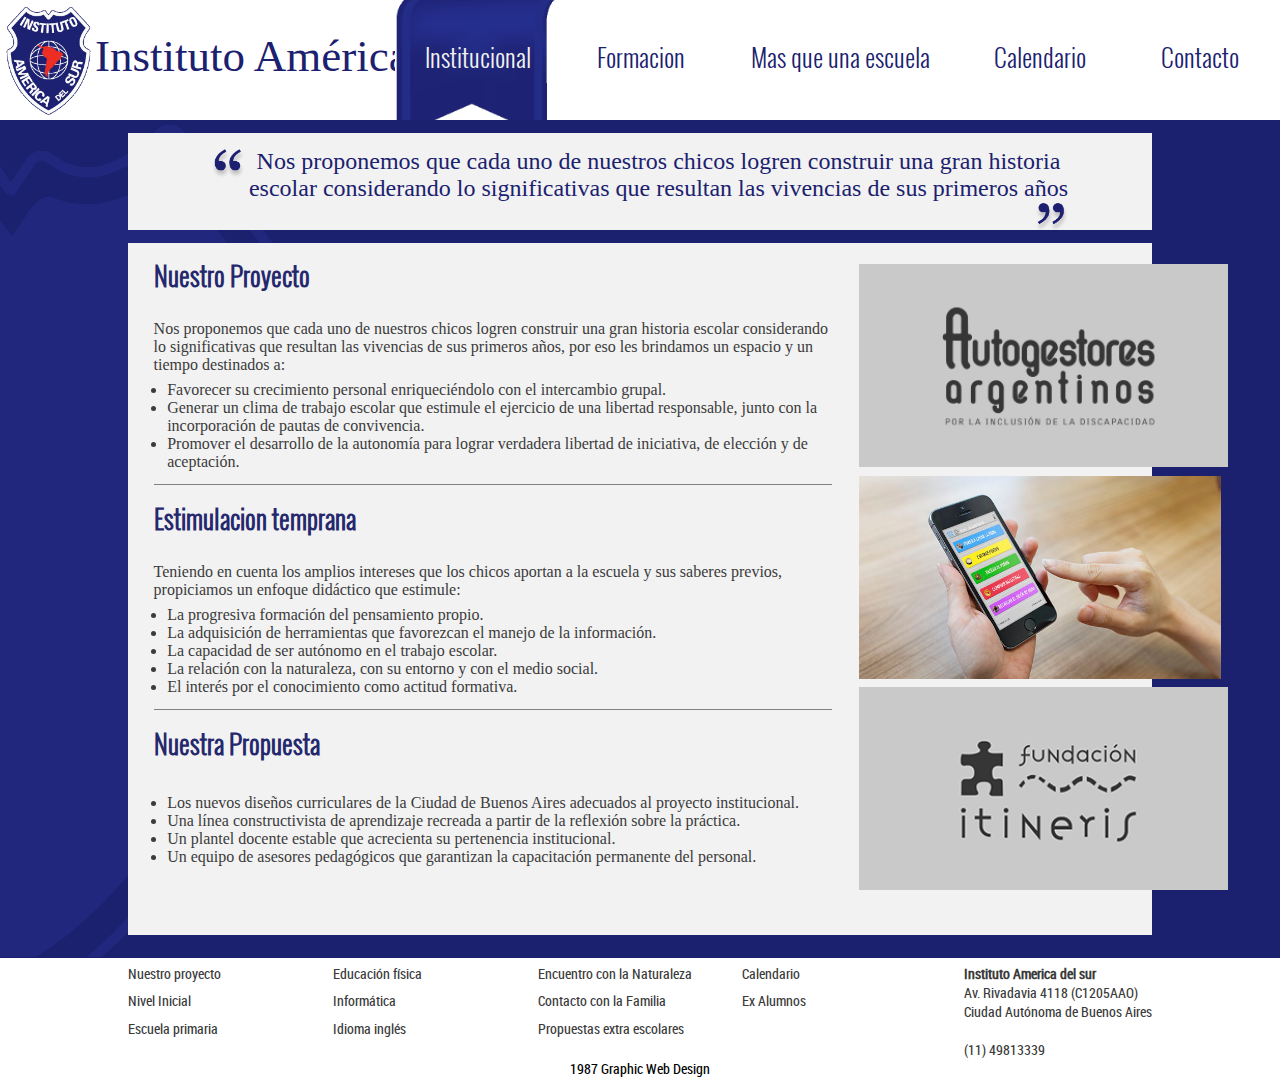
<file: institucional.html>
<html xmlns="http://www.w3.org/1999/xhtml" lang="es">
	<head>
		<meta http-equiv="Content-Type" content="text/html; charset=UTF-8" />
		<title>Instituto América del Sur</title>
		<link rel="shortcut icon" href="css/img/favicon.ico" />
		<link rel="icon" type="image/ico" href="css/img/favicon.ico" />
		<link rel="stylesheet" type="text/css" media="screen" href="css/style.css"/>
		<link rel="stylesheet" type="text/css" href="css/slick.css"/>
		<script type="text/javascript" src="js/jquery-1.10.2.min.js"></script>
		<script type="text/javascript" src="js/slick.js"></script>
		<script type="text/javascript" src="js/script.js"></script>
	</head>
	<body>

		<div id="header">
			<div class="encabezado">
				Instituto América del Sur
			</div>
			<div id="navigation">
				<a class="linkNavegacion seleccionado" href="institucional.html"> Institucional </a>
				<a class="linkNavegacion" href="formacion.html" > Formacion </a>
				<a class="linkNavegacion" href="masqueunaescuela.html"> Mas que una escuela </a>
				<a class="linkNavegacion" href="calendario.html"> Calendario </a>
				<a class="linkNavegacion" href="contacto.html"> Contacto </a>
			</div>
		</div>
		<div id="cuerpo">
			<div class="fraseInstitucional">
				<p>
					Nos proponemos que cada uno de nuestros chicos logren construir una gran
					historia escolar considerando lo significativas que resultan las vivencias de sus primeros años
				</p>
			</div>
			<div class="wrapperContenidoInstitucional contenidoPrincipal">
				<div class="wrapperDetalleInstitucional">
					<div class="detalleInstitucional">
						<h2 class="tituloInstitucional">Nuestro Proyecto</h2>
						<p class="bajadaInstitucional">
							Nos proponemos que cada uno de nuestros chicos logren construir una gran historia escolar considerando lo significativas que resultan las vivencias de sus primeros años, por eso les brindamos un espacio y un tiempo destinados a:
						</p>

						<ul class="bajadaInstitucional">
							<li>
								Favorecer su crecimiento personal enriqueciéndolo con el intercambio grupal.
							</li>
							<li>
								Generar un clima de trabajo escolar que estimule el ejercicio de una libertad responsable, junto con la incorporación de pautas de convivencia.
							</li>
							<li>
								Promover el desarrollo de la autonomía para lograr verdadera libertad de iniciativa, de elección y de aceptación.
							</li>
						</ul>

					</div>
					<div class="hSeparator"></div>
					<div class="detalleInstitucional">
						<h2 class="tituloInstitucional">Estimulacion temprana</h2>
						<p class="bajadaInstitucional">
							Teniendo en cuenta los amplios intereses que los chicos aportan a la escuela y sus saberes previos, propiciamos un enfoque didáctico que estimule:
						</p>

						<ul class="bajadaInstitucional">
							<li>
								La progresiva formación del pensamiento propio.
							</li>
							<li>
								La adquisición de herramientas que favorezcan el manejo de la información.
							</li>
							<li>
								La capacidad de ser autónomo en el trabajo escolar.
							</li>
							<li>
								La relación con la naturaleza, con su entorno y con el medio social.
							</li>
							<li>
								El interés por el conocimiento como actitud formativa.
							</li>
						</ul>

					</div>
					<div class="hSeparator"></div>
					<div class="detalleInstitucional">
						<h2 class="tituloInstitucional">Nuestra Propuesta</h2>
						<p class="bajadaInstitucional">
							<ul class="bajadaInstitucional">
								<li>
									Los nuevos diseños curriculares de la Ciudad de Buenos Aires adecuados al proyecto institucional.
								</li>
								<li>
									Una línea constructivista de aprendizaje recreada a partir de la reflexión sobre la práctica.
								</li>
								<li>
									Un plantel docente estable que acrecienta su pertenencia institucional.
								</li>
								<li>
									Un equipo de asesores pedagógicos que garantizan la capacitación permanente del personal.</span>
								</li>
							</ul>
						</p>
					</div>
				</div>
				<div class="wrapperImagenesInstitucional">
					<img src="imagenes/1.png"/>
					<img src="imagenes/2.jpg"/>
					<img src="imagenes/3.png"/>
				</div>
			</div>
		</div>
		<div id="footer">
			<div class="grupoNavegacion">
				<a class="linkFooter" href="formacion.html?indice=0">Nuestro proyecto</a>
				<a class="linkFooter" href="formacion.html?indice=4">Nivel Inicial</a>
				<a class="linkFooter" href="formacion.html?indice=1">Escuela primaria</a>

			</div>
			<div class="grupoNavegacion">
				<a class="linkFooter" href="formacion.html?indice=6">Educación física</a>
				<a class="linkFooter" href="formacion.html?indice=3">Informática</a>
				<a class="linkFooter" href="formacion.html?indice=2">Idioma inglés</a>

			</div>
			<div class="grupoNavegacion">
				<a class="linkFooter">Encuentro con la Naturaleza</a>
				<a class="linkFooter">Contacto con la Familia</a>
				<a class="linkFooter" >Propuestas extra escolares</a>
			</div>
			<div class="grupoNavegacion">

				<a class="linkFooter">Calendario</a>
				<a class="linkFooter">Ex Alumnos</a>
			</div>
			<div class="datos">
				<b>Instituto America del sur</b>
				<br />
				Av. Rivadavia 4118 (C1205AAO)
				<br />
				Ciudad Autónoma de Buenos Aires
				<br />
				<br />
				(11) 49813339
			</div>
			<div class="copyright">
				<a href="http://www.1987.com.ar" target="_blank"> 1987 Graphic Web Design</a>
			</div>
		</div>
	</body>
</html>
</file>
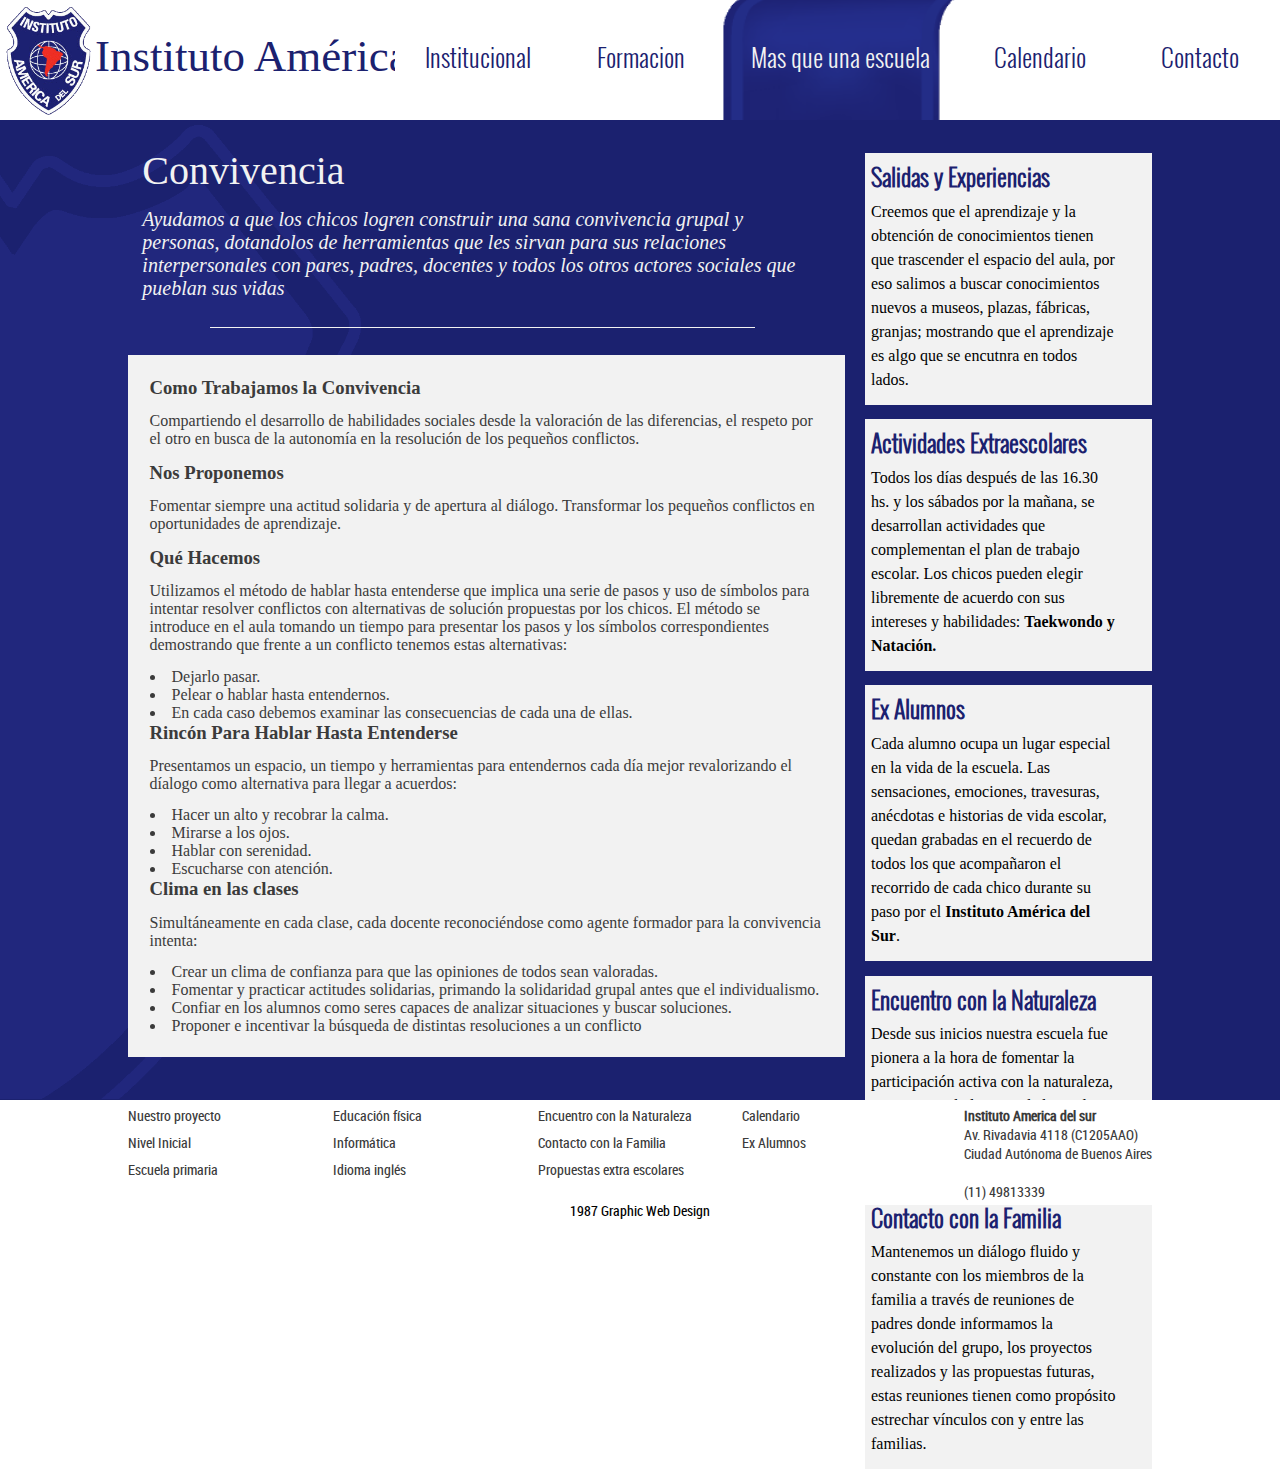
<file: masqueunaescuela.html>
<html xmlns="http://www.w3.org/1999/xhtml" lang="es">
	<head>
		<meta http-equiv="Content-Type" content="text/html; charset=UTF-8" />
		<title>Instituto América del Sur</title>
		<link rel="shortcut icon" href="css/img/favicon.ico" />
		<link rel="icon" type="image/ico" href="css/img/favicon.ico" />
		<link rel="stylesheet" type="text/css" media="screen" href="css/style.css"/>
		<link rel="stylesheet" type="text/css" href="css/slick.css"/>
		<script type="text/javascript" src="js/jquery-1.10.2.min.js"></script>
		<script type="text/javascript" src="js/slick.js"></script>
		<script type="text/javascript" src="js/script.js"></script>
	</head>
	<body>

		<div id="header">
			<div class="encabezado">
				Instituto América del Sur
			</div>
			<div id="navigation">
				<a class="linkNavegacion" href="institucional.html"> Institucional </a>
				<a class="linkNavegacion" href="formacion.html" > Formacion </a>
				<a class="linkNavegacion seleccionado" href="masqueunaescuela.html"> Mas que una escuela </a>
				<a class="linkNavegacion" href="calendario.html"> Calendario </a>
				<a class="linkNavegacion" href="contacto.html"> Contacto </a>
			</div>
		</div>
		<div id="cuerpo">
			<div class="wrapperFormacion">
				<div class="wrapperInfoFormacion contenidoPrincipal">
					<div id="wrapperTituloBajada">
						<h1 id="tituloFormacion">Convivencia</h1>
						<p id="bajadaFormacion">
							Ayudamos a que los chicos logren construir una sana convivencia grupal y personas, dotandolos de herramientas que les sirvan para sus relaciones interpersonales con
							pares, padres, docentes y todos los otros actores sociales que pueblan sus vidas
						</p>
						<div id="hSeparatorFormacion"></div>
					</div>
					<div id="wrapperContenidoFormacion">
						<h3> Como Trabajamos la Convivencia</h3>
						<p>
							Compartiendo el desarrollo de habilidades sociales desde la valoración de las diferencias, el respeto por el otro
							en busca de la autonomía en la resolución de los pequeños conflictos.
						</p>

						<h3>Nos Proponemos</h3>
						<p>
							Fomentar siempre  una actitud solidaria y de apertura al diálogo.
							Transformar los pequeños conflictos en  oportunidades de aprendizaje.
						</p>

						<h3>Qué Hacemos</h3>
						<p>
							Utilizamos el método de hablar hasta entenderse que implica una serie de pasos y uso de símbolos para intentar resolver conflictos con alternativas de solución propuestas por los chicos.
							El método se introduce en el aula tomando un tiempo para presentar los pasos y los símbolos correspondientes demostrando que frente a un conflicto tenemos estas alternativas:
						</p>
						<ul>
							<li>
								Dejarlo pasar.
							</li>
							<li>
								Pelear o hablar hasta entendernos.
							</li>
							<li>
								En cada caso debemos examinar las consecuencias de cada una de ellas.
							</li>
						</ul>

						<h3>Rincón Para Hablar Hasta Entenderse</h3>
						<p>
							Presentamos un espacio, un tiempo y herramientas para entendernos cada día mejor
							revalorizando el díalogo como alternativa para llegar a acuerdos:
						</p>
						<ul>
							<li>
								Hacer un alto y recobrar la calma.
							</li>
							<li>
								Mirarse a los ojos.
							</li>
							<li>
								Hablar con serenidad.
							</li>
							<li>
								Escucharse con atención.
							</li>
						</ul>

						<h3>Clima en las clases</h3>
						<p>
							Simultáneamente en cada clase, cada docente reconociéndose como agente formador para la convivencia intenta:
						</p>
						<ul>
							<li>
								Crear un clima de confianza para que las opiniones de todos sean valoradas.
							</li>
							<li>
								Fomentar y practicar actitudes solidarias, primando la solidaridad grupal antes que el individualismo.
							</li>
							<li>
								Confiar en los alumnos como seres capaces de analizar situaciones y buscar soluciones.
							</li>
							<li>
								Proponer e incentivar la búsqueda de distintas resoluciones a un conflicto
							</li>
						</ul>

					</div>

				</div>

				<div class="wrapperNavegacionFormacion">

					<div class="itemNavegacionFormacion oculto" indice='0'>
						<h2 class="tituloItemNavegacion">Convivencia</h2>
						<p class="bajadaItemNavegacion">
							Ayudamos a que los chicos logren construir una sana convivencia grupal y personas, dotandolos de herramientas que les sirvan para sus relaciones interpersonales con
							pares, padres, docentes y todos los otros actores sociales que pueblan sus vidas
						</p>
						<div class="oculto">
							<h3> Como Trabajamos la Convivencia</h3>
							<p>
								Compartiendo el desarrollo de habilidades sociales desde la valoración de las diferencias, el respeto por el otro
								en busca de la autonomía en la resolución de los pequeños conflictos.
							</p>

							<h3>Nos Proponemos</h3>
							<p>
								Fomentar siempre  una actitud solidaria y de apertura al diálogo.
								Transformar los pequeños conflictos en  oportunidades de aprendizaje.
							</p>

							<h3>Qué Hacemos</h3>
							<p>
								Utilizamos el método de hablar hasta entenderse que implica una serie de pasos y uso de símbolos para intentar resolver conflictos con alternativas de solución propuestas por los chicos.
								El método se introduce en el aula tomando un tiempo para presentar los pasos y los símbolos correspondientes demostrando que frente a un conflicto tenemos estas alternativas:
							</p>
							<ul>
								<li>
									Dejarlo pasar.
								</li>
								<li>
									Pelear o hablar hasta entendernos.
								</li>
								<li>
									En cada caso debemos examinar las consecuencias de cada una de ellas.
								</li>
							</ul>

							<h3>Rincón Para Hablar Hasta Entenderse</h3>
							<p>
								Presentamos un espacio, un tiempo y herramientas para entendernos cada día mejor
								revalorizando el díalogo como alternativa para llegar a acuerdos:
							</p>
							<ul>
								<li>
									Hacer un alto y recobrar la calma.
								</li>
								<li>
									Mirarse a los ojos.
								</li>
								<li>
									Hablar con serenidad.
								</li>
								<li>
									Escucharse con atención.
								</li>
							</ul>

							<h3>Clima en las clases</h3>
							<p>
								Simultáneamente en cada clase, cada docente reconociéndose como agente formador para la convivencia intenta:
							</p>
							<ul>
								<li>
									Crear un clima de confianza para que las opiniones de todos sean valoradas.
								</li>
								<li>
									Fomentar y practicar actitudes solidarias, primando la solidaridad grupal antes que el individualismo.
								</li>
								<li>
									Confiar en los alumnos como seres capaces de analizar situaciones y buscar soluciones.
								</li>
								<li>
									Proponer e incentivar la búsqueda de distintas resoluciones a un conflicto
								</li>
							</ul>
						</div>
					</div>
					<div class="itemNavegacionFormacion" indice='1'>
						<h2 class="tituloItemNavegacion">Salidas y Experiencias</h2>
						<p class="bajadaItemNavegacion">
							Creemos que el aprendizaje y la obtención de conocimientos tienen que trascender el espacio del aula, por eso salimos a buscar conocimientos nuevos a museos,
							plazas, fábricas, granjas; mostrando que el aprendizaje es algo que se encutnra en todos lados.
						</p>
						<div class="oculto">
							<p>
								Ocupan un lugar muy importante en la planificación del calendario escolar.
								Siempre implican una elección cuidadosa, con una proyección de actividades previas,
								durante y después de la visita. Pueden formar parte de algún proyecto de trabajo o
								buscando cumplir con el plan institucional pensado para que a lo largo de la
								escolaridad, hayan tenido experiencias de contacto con diferentes tipos de museos y lugares significativos de la Ciudad.
							</p>
						</div>
					</div>
					<div class="itemNavegacionFormacion" indice='2'>
						<h2 class="tituloItemNavegacion">Actividades Extraescolares</h2>
						<p class="bajadaItemNavegacion">
							Todos los días después de las 16.30 hs. y los sábados por la mañana, se desarrollan actividades que complementan el plan de trabajo escolar.
							Los chicos pueden elegir libremente de acuerdo con sus intereses y habilidades: <strong>Taekwondo y Natación.</strong>
						</p>
						<div class="oculto">

							<h3>En la escuela, después de clases</h3>

							<h3>Do, el camino del Taekwondo</h3>
							<br>
							<p>
								Es agradable observar, después de ocho años, a los chicos que se iniciaron en este camino y que hoy continúan creciendo en él.
								Sus progresos han sido muchos y se pueden apreciar los logros que se obtuvieron en exhibiciones, competencias y exámenes.
							</p>
							<p>
								El Taekwondo es un camino a recorrer que está lleno de situaciones y vivencias que trascienden paralelamente a la vida cotidiana.
								Lo importante es comprender que uno es el único responsable de este camino, que cada paso o acción que se realice, será causa y consecuencia de uno mismo.
							</p>
							<p>
								Mi objetivo en Taekwondo es enseñarles a caminar...
							</p>
							<p>
								<strong>Horacio.</strong>
								<br>
								<em>Profesor de Taekwondo</em>
							</p>
							<h3>Natación</h3>
							<p>
								Desde la sala de 3 años, nuestros alumnos tienen la posibilidad de tomar clases de Natación dentro de sus horarios de clase.
								Aprenden a nadar y participan en torneos y encuentros. Todos loa años participamos en el <strong>Encuentro de Natación Infantil</strong> en la ciudad de
								Mar del Plata, donde concurren chicos de todo el país.
							</p>
							<h3>¿Por qué se llama encuentro y no torneo? ¿Qué diferencia existe entre una y otra modalidad?</h3>
							<p>
								Estos encuentros surgen como una variante de los conocidos torneos, cuya modalidad principal es competir y premiar a los ganadores.
								En cambio en los encuentros <em>(instancia previa al Torneo)</em> el objetivo está puesto en la participación, la competencia con fines pedagógicos y
								una premiación igualitaria para todos los participantes. Por supuesto que hay ganadores en cada deporte o modalidad, pero no se sobrevalora esta instancia,
								sino que por el contrario se prioriza la paridad entre los competidores, el buen clima, armonía entre chicos y grandes y por sobre todo bajar los decibeles
								en torno a la exigencia de ganar, de ser el mejor o simplemente buscar el ganar como único objetivo.
							</p>
						</div>
					</div>

					<div class="itemNavegacionFormacion" indice='3'>
						<h2 class="tituloItemNavegacion">Ex Alumnos</h2>
						<p class="bajadaItemNavegacion">
							Cada alumno ocupa un lugar especial en la vida de la escuela. Las sensaciones, emociones, travesuras, anécdotas
							e historias de vida escolar, quedan grabadas en el recuerdo
							de todos los que acompañaron el recorrido de cada chico durante su paso por el <strong>Instituto América del Sur</strong>.
						</p>
						<div class="oculto">
							<p>
								La infancia es en la vida de las personas un tiempo que constituye una etapa fundamental en
								la construcción de la propia historia. Dentro de esa infancia la escuela primaria es la mejor oportunidad
								para tejer amistades
							</p>
							<p>
								Por eso los ex alumnos ocupan un lugar importante en el proyecto de la Escuela. Cada año nos reunimos con la promoción que terminó su 7° grado 10 años antes. Es un momento de reencuentro con los compañeros y sus docentes…  una oportunidad para mirar atrás desde lo que cada uno de ellos es hoy. La escuela les parece más chica, se sorprenden de los cambios, buscan sus rincones favoritos, recuerdan historias y sonríen ante el recuerdo compartido de alguna travesura.
							</p>
							<p>
								En marzo de 2004 la escuela cumplió 30 años y se convocó a todos los ex alumnos a la
								<strong>Quinta Don Alejo</strong>. Pensamos en ellos porque junto con sus recuerdos y
								afectos unen el pasado con el presente y mantienen viva con una sonrisa la mirada del ayer.
							</p>
							<p>
								Así llegaron ese día a la Quinta un montón de ex alumnos: algunos manejando sus autos,
								otros en micro, algunos con hijos, esposos, novios, etc. Todos con sus diferencias de edades,
								experiencias o recuerdos, pero teniendo en común esa mirada cariñosa de la experiencia en el América.
							</p>
							<p>
								Los alumnos que hoy transitan la primaria, ya saben que en 10 años tendrán una gran cita en la Escuela.
								Y así las reuniones de ex alumnos <em>(en las que sus nombres, fotos y recuerdos esculpen las paredes del colegio)</em>
								ya forman parte de la tradición del <strong>Instituto América del Sur</strong>.
							</p>
							<p>
								Vemos en cada reencuentro cuantas cosas cambiaron: el guardapolvo marrón, el  jumper y polera blanca,
								las medias rojas y vincha, el equipo de gimnasia azul, el uniforme rojo... pero cuántas se mantienen intactas:
								el recuerdo afectuoso que cada promoción mantiene con la Escuela por la huella que ha dejado en la historia
								personal de cada uno.
							</p>
							<p>
								Envianos tu relato a
								<strong><a href="mailto:exalumnos@americadelsur.edu.ar">exalumnos@americadelsur.edu.ar</a></strong>

						</div>
					</div>
					<div class="itemNavegacionFormacion" indice='4'>
						<h2 class="tituloItemNavegacion">Encuentro con la Naturaleza</h2>
						<p class="bajadaItemNavegacion">
							Desde sus inicios nuestra escuela fue pionera a la hora de fomentar la participación activa con la naturaleza,
							incrementando las actvidades en los niños con el trabajo en la huerta y la concurrencia a los campamentos.
						</p>
						<div class="oculto">
							<p>
								Contamos con un campo de deportes propio <em>(Quinta Don Alejo)</em> que desde el Jardín hasta 7° grado
								forma parte de la vida escolar. Nuestros chicos concurren una vez por mes y desarrollan proyectos integrados por áreas,
								con la asistencia de docentes especializados en horticultura y recreación.
							</p>
							<h3> Campo de Deportes - Quinta "Don Alejo"</h3>
							<p>
								Los alumnos concurren a pasar&nbsp; un viernes por mes desde la Sala de 5 años hasta Séptimo Grado.
								Allí desarrollan actividades con profesores de Educación Física y trabajan en la huerta con el acompañamiento
								de docentes especializados.
							</p>

							<h3>Campamentos</h3>

							<p>
								Los campamentos son otra oprtunidad de contacto con la naturaleza favoreciendo además el
								aprendizaje de la convivencia y el desarrollo de la autonomía. Nuestra quinta es
								el lugar ideal para las actividades al aire libre desde preescolar hasta segundo grado.
								A partir de tercer grado se concurre a otros   sitios. La escuela organiza los campamentos
								desde la sala de 5 años hasta séptimo grado.
							</p>
							<p>
								El objetivo es que los niños desarrollen aprendizajes específicos en el área, a través de actividades
								de contacto con la naturaleza, vida al aire libre, desarrollo de juegos rústicos, y habilidades que le
								permitan una supervivencia básica en el medio. Esta propuesta favorece fundamentalmente el intercambio
								social y el desarrollo de su autonomía en un medio no cotidiano.
							</p>

						</div>
					</div>
					<div class="itemNavegacionFormacion" indice='5'>
						<h2 class="tituloItemNavegacion">Contacto con la Familia</h2>
						<p class="bajadaItemNavegacion">
							Mantenemos un diálogo fluido y constante con los miembros de la familia a
							través de reuniones de padres donde informamos la evolución del grupo, los proyectos
							realizados y las propuestas futuras, estas reuniones tienen como propósito estrechar vínculos con y entre las familias.
						</p>
						<div class="oculto">
							<p>
								También se programan entrevistas personales donde se informa sobre la evolución del alumno en particular.
								La comunicación diaria se da a través del cuaderno.
							</p>
							<p>
								También se convoca a la familia a eventos como Muestras, El Día de los Abuelos,<strong> Otoño en Familia,
								Día de La Familia</strong>, La Feria del Libro, Cierres de Proyectos de Castellano o Inglés, y actos de Fiestas Patrias.
							</p>

							<h3>Otoño en familia</h3>
							<p>
								En el mes de marzo se realiza un día de encuentro en la Quinta Don Alejo entre todas las familias del Nivel Inicial
								para compartir, jugar, divertires y estrechar lazos iniciando nuevos vínculos.
							</p>
							<h3>Día de la familia</h3>
							<p>
								Se lleva a cabo en el mes de octubre en la Quinta y es un día de encuentro, juegos y sorteos donde participan
								los alumnos de todos los niveles del Colegio.

							</p>
						</div>
					</div>
				</div>
			</div>
		</div>

		<div id="footer">
			<div class="grupoNavegacion">
				<a class="linkFooter" href="formacion.html?indice=0">Nuestro proyecto</a>
				<a class="linkFooter" href="formacion.html?indice=4">Nivel Inicial</a>
				<a class="linkFooter" href="formacion.html?indice=1">Escuela primaria</a>

			</div>
			<div class="grupoNavegacion">
				<a class="linkFooter" href="formacion.html?indice=6">Educación física</a>
				<a class="linkFooter" href="formacion.html?indice=3">Informática</a>
				<a class="linkFooter" href="formacion.html?indice=2">Idioma inglés</a>

			</div>
			<div class="grupoNavegacion">
				<a class="linkFooter">Encuentro con la Naturaleza</a>
				<a class="linkFooter">Contacto con la Familia</a>
				<a class="linkFooter" >Propuestas extra escolares</a>
			</div>
			<div class="grupoNavegacion">

				<a class="linkFooter">Calendario</a>
				<a class="linkFooter">Ex Alumnos</a>
			</div>
			<div class="datos">
				<b>Instituto America del sur</b>
				<br />
				Av. Rivadavia 4118 (C1205AAO)
				<br />
				Ciudad Autónoma de Buenos Aires
				<br />
				<br />
				(11) 49813339
			</div>
			<div class="copyright">
				<a href="http://www.1987.com.ar" target="_blank"> 1987 Graphic Web Design</a>
			</div>
		</div>
	</body>
</html>
</file>
<file: css/style.css>
@import url('fonts.css');
* {
	margin: 0px;
	padding: 0px;
}
html, body {
	min-height: 100%;
	width: 100%;
}
#header {
	background-color: #FFFFFF;
	width: 100%;
	float: left;
	position: relative;
}

.encabezado {
	background: url(img/logo.png) #FFFFFF no-repeat;
	background-position: left;
	background-size: contain;
	color: #1B216F;
	font-family: Georgia;
	font-weight: 300;
	float: left;
	cursor: pointer;
}
#navigation {
	background-color: #FFFFFF;	position: absolute;
	bottom: 0;
	right: 0;
}
.linkNavegacion {
	display: block;
	min-width: 100px;
	background-color: #FFFFFF;
	color: #1B216F;
	float: left;
	text-align: center;
	cursor: pointer;
	text-decoration: none;
	font-family: "Oswald";
	font-weight: 300;
}
.linkNavegacion:visited, .linkNavegacion:active {
	color: #1B216F;
}
.linkNavegacion:hover {
	color: #3B3B3B;
}
.seleccionado {
	background: url(img/ribbon.png) no-repeat;
	background-position: 0px 0px;
	background-size: cover;
	color: #F2F2F2 !important;
}
#cuerpo {
	width: 100%;
	background: url(img/medioescudo.png) #1B216F no-repeat;
	background-position: left;
	background-size: contain;
	display: block;
	padding: 1% 0 1% 0;
	float: left;
}

#footer {
	min-height: 90px;
	height: 11%;
	background-color: #FFFFFF;
	width: 80%;
	padding-left: 10%;
	padding-top: 0.5%;
	font-family: 'Roboto', serif;
	color: #3B3B3B;
	float: left;
}
.grupoNavegacion {
	float: left;
	height: 80%;
	width: 20%;
}
.linkFooter, .linkFooter :visited, .linkFooter :active {
	float: left;
	width: 80%;
	cursor: pointer;
	text-decoration: none;
	color: #3B3B3B;
	margin-bottom: 4%;
}
.linkFooter:hover, .linkMasUtilizado:hover {
	color: #1B216F;
	text-decoration: underline;
}
.datos {
	float: right;
}
. {
text-align:center;
width: 100%;
float: right;
}
.copyright {
	width: 100%;
	float: left;
}
.copyright a {
	text-decoration: none;
	text-align: center;
	width: 100%;
	display: block;
	color: #000000;
}
.copyright a:hover {
	font-weight: bold;
	color: #1B216F;
	text-decoration: none;
}

.separator {
	width: 100%;
	height: 1px;
	background-color: #F2F2F2;
	display: block;
}
#lean_overlay {
	position: fixed;
	z-index: 100;
	top: 0px;
	left: 0px;
	height: 100%;
	width: 100%;
	background: #000;
	display: none;
}
.modal_close {
	position: absolute;
	top: 12px;
	right: 12px;
	display: block;
	width: 14px;
	height: 14px;
	background: url(img/modal_close.png);
	z-index: 2;
}

/*HOME*/
.carrousellHome {
	height: 30%;
	width: 80%;
	margin: 0 0 0 10%;
	float: left;
	position: relative;
}

.diapo {
	margin: 0;
	background-color: #F2F2F2;
}
.diapo p {
	padding: 2% 8%;
	font-family: Georgia;
}
.diapo img {

}
.wrapperLinkHome {
	height: 60%;
	width: 76%;
	margin: 0 0 0 10%;
	float: left;
	position: relative;
	padding: 1% 2% 1% 2%;
	background-color: #F2F2F2;
	color: #3B3B3B;
}
.wrapperLinkHomeImagenes {
	height: 100%;
	width: 70%;
	float: left;
	margin-right: 1%;
}
.wrapperLinkHomeSecundario {
	width: 25%;
	border-left: solid 1px #000000;
	padding: 0 0 0 2%;
	height: 100%;
	float: left;
}
.linkHomeImagen {
	height: 40%;
	display: block;
	color: #3B3B3B;
}
.linkHomeImagen img {
	width: 40%;
	height: 100%;
	float: left;
}
.wrapperTituloBajadaHome {
	width: 55%;
	height: 100%;
	float: right;
	font-family: Georgia;
}
.wrapperTituloBajadaHome .bajadaLinkHome {
	margin: 6% 0 0 0;
	font-family: Georgia;
}
.tituloLinkHome, .tituloLinksMasUtilizados, .linkMasUtilizado {
	width: 100%;
	float: left;
	font-family: "Oswald";
}
.linkMasDocumentos, .linkMasDocumentos:visited, .linkMasDocumentos:active{
	float: left;
	width: 100%;
	text-align: right;
	cursor: pointer;
	text-decoration: none;
	display: block;
	padding-top: 5%;
	font-family: Georgia;
	color: #30338C;
}
.linkMasDocumentos:hover{
	text-decoration: underline;
	color: #05073C;
}

.bajadaLinkHome {
	width: 100%;
	float: left;
	font-family: Georgia;
}
.tituloLinksMasUtilizados {
	margin-bottom: 5%;
}
.linkMasUtilizado, .linkMasUtilizado:visited, .linkMasUtilizado:active {
	padding: 0 0 5% 10%;
	cursor: pointer;
	text-decoration: none;
	display: block;
}

/*Home*/

/*FORMACION*/
.wrapperFormacion {
	width: 80%;
	margin-left: 10%;
	min-height: 100%;
}

.wrapperInfoFormacion {
	width: 70%;
	margin-right: 1%;
	float: left;
	min-height: 100%;
}
#wrapperTituloBajada {
	width: 95%;
	padding: 2% 2% 1% 2%;
}

#tituloFormacion {
	width: 100%;
	color: #F2F2F2;
	float: left;
	font-family: Georgia;
	padding-bottom: 2%;
	font-weight: normal;
}
#bajadaFormacion {
	width: 100%;
	color: #F2F2F2;
	float: left;
	font-style: italic;
	font-family: Georgia;
}
#hSeparatorFormacion {
	width: 80%;
	height: 1px;
	background-color: #F2F2F2;
	margin: 4% 0 4% 10%;
	float: left;
}

.wrapperNavegacionFormacion {
	width: 28%;
	float: right;
	padding-top: 2%;
}
.itemNavegacionFormacion {
	float: right;
	width: 96%;
	cursor: pointer;
	background-color: #F2F2F2;
	margin-bottom: 5%;
}
.tituloItemNavegacion {
	color: #1B216F;
	font-family: 'Oswald', sans-serif;
}
.bajadaItemNavegacion {
	width: 90%;
	font-family: Georgia;
}
.oculto {
	display: none;
}
#wrapperContenidoFormacion p{
	padding-bottom: 2%;
}
#wrapperContenidoFormacion h3{
	padding-bottom: 2%;
}
#wrapperContenidoFormacion ul {
	list-style-position: inside;
}
/*FORMACION*/

/*CALENDARIO*/
.wrapperCalendario {
	width: 80%;
	margin-left: 10%;
}

.linkCalendario, .linkCalendario:visited, .linkCalendario:active {
	display: block;
	color: #25286D;
	background-color: #F2F2F2;
	padding: 2%;
	margin: 5% 0;
	cursor: pointer;
	text-decoration: none;
}

.wrapperInfoCalendario {
	width: 70%;
	margin-right: 1%;
	float: left;
	min-height: 100%;
}

#wrapperTituloCalendario {
	width: 95%;
	padding: 2% 2% 1% 2%;
	float: left;
}
#tituloCalendario {
	width: 100%;
	color: #F2F2F2;
	float: left;
}
#bajadaCalendario {
	width: 100%;
	color: #F2F2F2;
	float: left;
	font-style: italic;
}
#hSeparatorCalendario {
	width: 80%;
	height: 1px;
	background-color: #F2F2F2;
	margin: 4% 0 4% 10%;
	float: left;
}
#wrapperIframeCalendario {
	width: 100%;
	height: 65%;
	background-color: #F2F2F2;
	float: left;
}
#wrapperContenidoFormacion {
		/*min-height: 63%;*/
}
#wrapperContenidoCalendario{	
	min-height: 67%;
}
#wrapperContenidoCalendario, #wrapperContenidoFormacion {
	width: 94%;
	background-color: #F2F2F2;
	overflow: hidden;
	color: #3B3B3B;
	font-family: Georgia;
	padding: 3%;
}

.wrapperNavegacionCalendario {
	width: 28%;
	float: right;
}
.itemNavegacionCalendario {
	float: right;
	width: 96%;
	cursor: pointer;
	background-color: #F2F2F2;
	margin-bottom: 5%;
}
.tituloItemNavegacion {
	color: #1B216F;
	font-family: 'Oswald', sans-serif;
}
.bajadaItemNavegacion {
	width: 90%;
	font-family: Georgia;
	line-height: 1.5;
	padding: 2% 0 3% 0;
}
.oculto {
	display: none;
}

/*CALENDARIO*/

/*contacto*/
.encabezadoContacto {
	color: #1B216F;
	margin: 0 0 3% 5%;
	font-family: Georgia;
}
.wrapperDetalleContacto {
	width: 100%;
}
.cCorreo {
	background: url('img/c3.png') no-repeat top;
	background-size: auto 60%;
}
.cTelefono {
	background: url('img/c1.png') no-repeat top;
	border-right: solid 1px #818181;
	background-size: auto 65%;
}
.cMail {
	background: url('img/c2.png') no-repeat top;
	border-right: solid 1px #818181;
	background-size: auto 60%;
}
.vSeparator {
	width: 1px;
	height: 100%;
	background-color: #000000;
	display: block;
	float: left;
	margin: 0 2%;
}
.tituloContacto {
	color: #1B216F;
	text-align: center;
	width: 100%;
	font-family: Georgia;
}
.detalleContacto {
	width: 33%;
	float: left;
	padding-top: 13%;
	font-family: Georgia;
}

.bajadaContacto {
	text-align: center;
	width: 100%;
	font-family: Georgia;
	margin-top: 2%;
}
.azul {
	color: #1B216F;
}
/*contacto*/
.fraseInstitucional p:before, .fraseContacto p:before, .diapo p:before {
	content: '    ';
	display: block;
	background: url('img/quote_small_A.png') no-repeat;
	background-size: cover;
	float: left;
}
.fraseInstitucional p:after, .fraseContacto p:after, .diapo p:after {
	content: '    ';
	display: block;
	background: url('img/quote_small_C.png') no-repeat;
	background-size: cover;
	float: right;
}
/*Institucional*/
.fraseInstitucional {
	height: 12%;
	width: 80%;
	margin: 0 0 0 10%;
	background-color: #F2F2F2;
	color: #1B216F;
	font-family: Georgia;
}
.fraseContacto {
	height: 17%;
	width: 80%;
	margin: 0 0 0 10%;
	background-color: #F2F2F2;
	color: #1B216F;
	font-family: Georgia;
}

.fraseInstitucional p, .fraseContacto p {
	float: left;
	text-align: center;
	padding: 1.5% 8%;
}
.wrapperContenidoInstitucional {
	min-height: 82%;
	margin: 1% 0 2.5% 10%;
	padding: 1% 0 1% 2%;
	width: 78%;
	background-color: #F2F2F2;
}
.wrapperContenidoContacto {
	min-height: 72%;
	margin: 1% 0 2.5% 10%;
	padding: 1% 0 1% 2%;
	width: 78%;
	background-color: #F2F2F2;
}
.wrapperDetalleInstitucional {
	width: 68%;
	padding-right: 2%;
	float: left;
}
.detalleInstitucional {

}
.hSeparator, .hSeparator2 {
	height: 1px;
	width: 100%;
	background-color: #818181;
	float: left;
}
.hSeparator {
	margin: 2% 0 2% 0;
}
.hSeparator2 {
	margin: 2% 0 2% 0;
}
.tituloInstitucional {
	color: #25286D;
	font-family: 'Oswald', sans-serif;
}
.bajadaInstitucional {
	font-family: Georgia;
	color: #3B3B3B;
}
ul.bajadaInstitucional {
	padding: 1% 0 0 2%;
}
.wrapperImagenesInstitucional {
	background-color: #F2F2F2;
	width: 28%;
	float: left;
}
.wrapperImagenesInstitucional img {
	height: 25%;
	margin-left: 2.5%;
	margin-top: 3%;
}
/*institucional*/

/*DOCUMENTOS*/
.wrapperDocumentos {
	width: 72%;
	margin-left: 10%;
	padding: 4%;
	background-color: #F2F2F2;
	height: 75%;
}
.documento {
	display: block;
	width: 70%;
	padding-left: 30%;
	background: url(img/pdf.png) no-repeat;
	background-size: contain;
	margin-bottom: 3%;
	cursor: pointer;
}
.tituloDocumento {
	font-family: "Oswald";
	color: #818181;
}
.VBoxMitad {
	height: 100%;
	width: 49%;
	padding-right: 1%;
	float: left;
}
/*DOCUMENTOS*/

@media screen and (max-height: 800px) {
	.linkNavegacion {
		font-size: 20px;
		padding: 25px 0;
	}
	.encabezado {
		font-size: 36px;
		padding: 20px 0px 15px 80px;
		margin-left: 2%;
	}
	#navigation {
		min-height: 20px;
	}
	#header {
		min-height: 80px;
	}

	#cuerpo {
		min-height: 300px;
	}
	#footer {
		font-size: 12px;
	}
	#datos {
		padding: 10px 30px 30px 0px;
		font-size: 12px;
	}
	#copyright {
		font-size: 10px;
	}
	.diapo p {
		font-size: 24px;
	}

	.tituloLinkHome {
		font-size: 14px;
	}
	.bajadaLinkHome {
		font-size: 11px;
	}
	.tituloLinksMasUtilizados {
		font-size: 20px;
	}
	.linkMasUtilizado {
		font-size: 14px;
		padding-top: 10px;
	}

	#wrapperContacto {
		padding: 100px 0 100px 80px;
		min-height: 200px;
	}
	.formContacto {

	}
	#camposWrapper {
		padding-bottom: 30px;
	}
	.campoFormulario {
		min-width: 356px;
		margin-bottom: 10px;
		font-size: 14px;
	}
	.campoFormulario label {
		font-size: 14px;
	}
	.campoFormulario input, .campoFormulario textarea {
		font-size: 14px;
		padding: 0 0 0 5px;
	}
	.btnEnviar {
		padding: 0 0 0 5px;
	}
	.fraseInstitucional {
		font-size: 32px;
	}
	.fraseContacto {
		font-size: 26px;
	}
	.tituloInstitucional {
		font-size: 16px;
		padding-bottom: 15px;
	}
	.bajadaInstitucional {
		font-size: 13px;
	}
	.tituloContacto {
		font-size: 14px;
	}
	.bajadaContacto {
		font-size: 12px;
	}
	.encabezadoContacto {
		font-size: 40px;
	}
	#tituloFormacion {
		font-size: 40px;
	}
	#bajadaFormacion {
		font-size: 17px;
	}
	.itemNavegacionFormacion {
		min-height: 45px;
		padding: 5px 2%;
	}
	#tituloCalendario {
		font-size: 40px;
	}
	#bajadaCalendario {
		font-size: 17px;
	}
	.itemNavegacionCalendario {
		min-height: 15px;
		padding: 5px 2%;
	}/
	.tituloItemNavegacion {
		font-size: 13px;
	}
	.bajadaItemNavegacion {
		font-size: 11px;
	}
	.fraseInstitucional p, .fraseContacto p {
		font-size: 20px;
	}
	.fraseInstitucional p:before, .fraseContacto p:before, .diapo p:before {
		width: 37px;
		height: 32px;
	}
	.fraseInstitucional p:after, .fraseContacto p:after, .diapo p:after {
		width: 37px;
		height: 32px;
	}
	.documento {
		height: 50px;
	}
	.tituloDocumento {
		font-size: 14px;
	}
}

@media screen and (min-height: 800px) {

	.encabezado {
		font-size: 45px;
		height: 70px;
		padding: 25px 0px 15px 90px;
		margin: 5px;
	}
	#navigation {
		padding: 0px 0px 0px 0px;
	}
	.linkNavegacion {
		padding: 45px 30px 45px 30px;
		font-size: 25px;
	}
	#header {
		min-height: 116px;
	}
	#cuerpo {
		min-height: 500px;
	}
	#footer {
		font-size: 14px;
	}
	#datos {
		padding: 10px 30px 30px 0px;
		font-size: 16px;
	}
	#copyright {
		font-size: 12px;
	}

	.diapo p {
		font-size: 28px;
	}

	#wrapperContacto {
		padding: 100px 0 100px 80px;
		min-height: 200px;
	}
	.formContacto {

	}
	#camposWrapper {
		padding-bottom: 30px;
	}
	.campoFormulario {
		min-width: 356px;
		margin-bottom: 10px;
		font-size: 22px;
	}
	.campoFormulario label {
		font-size: 22px;
	}
	.campoFormulario input, .campoFormulario textarea {
		font-size: 22px;
		padding: 0 0 0 5px;
	}
	.btnEnviar {
		padding: 0 0 0 5px;
	}
	.tituloInstitucional {
		font-size: 26px;
		padding-bottom: 25px;
	}
	.bajadaInstitucional {
		font-size: 16px;
	}
	.tituloContacto {
		font-size: 20px;
	}
	.bajadaContacto {
		font-size: 16px;
	}
	.encabezadoContacto {
		font-size: 50px;
	}
	#tituloFormacion {
		font-size: 40px;
	}
	#bajadaFormacion {
		font-size: 20px;
	}
	.itemNavegacionFormacion {
		min-height: 45px;
		padding: 5px 2%;
	}
	#tituloCalendario {
		font-size: 40px;
	}
	#bajadaCalendario {
		font-size: 17px;
	}

	.itemNavegacionCalendario {
		min-height: 15px;
		padding: 5px 2%;
	}

	.fraseInstitucional p, .fraseContacto p {
		font-size: 24px;
	}
	.fraseInstitucional p:before, .fraseContacto p:before {
		width: 37px;
		height: 32px;
	}
	.fraseInstitucional p:after, .fraseContacto p:after {
		width: 37px;
		height: 32px;
	}
}
</file>
